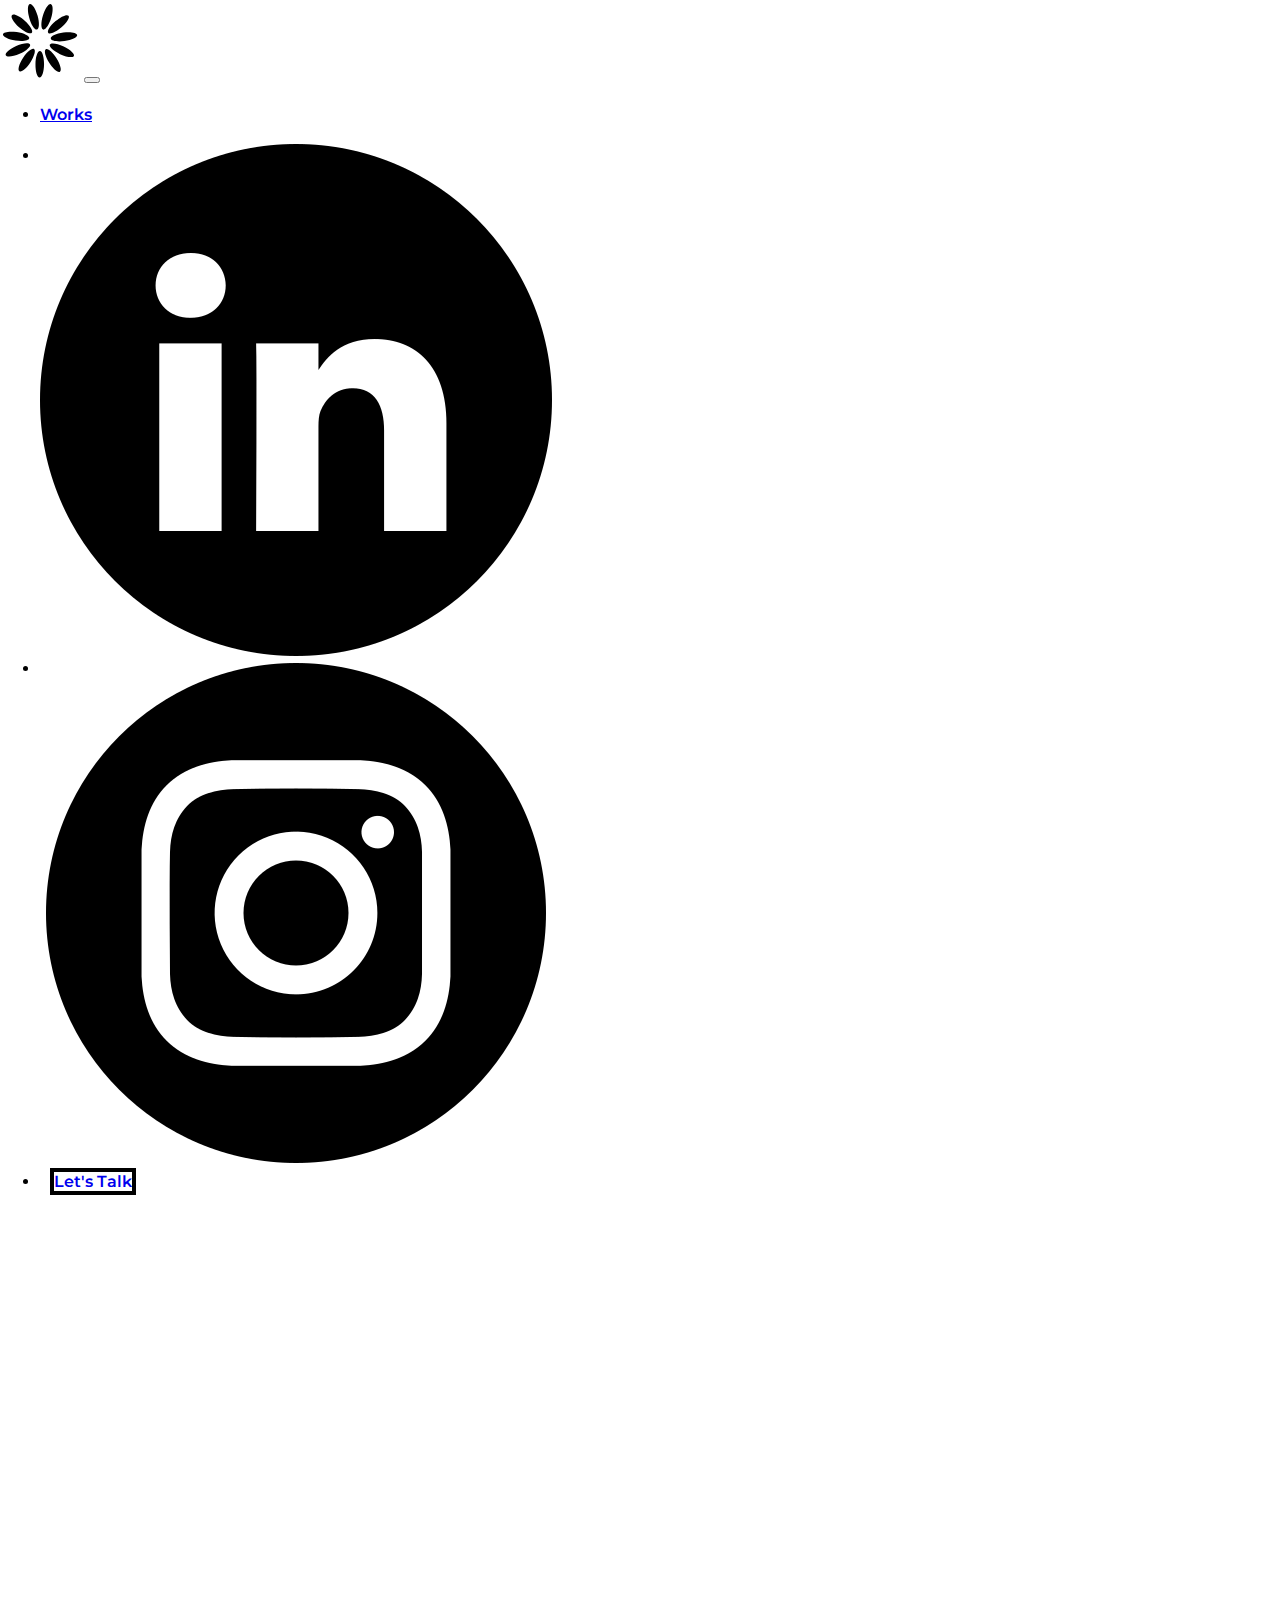
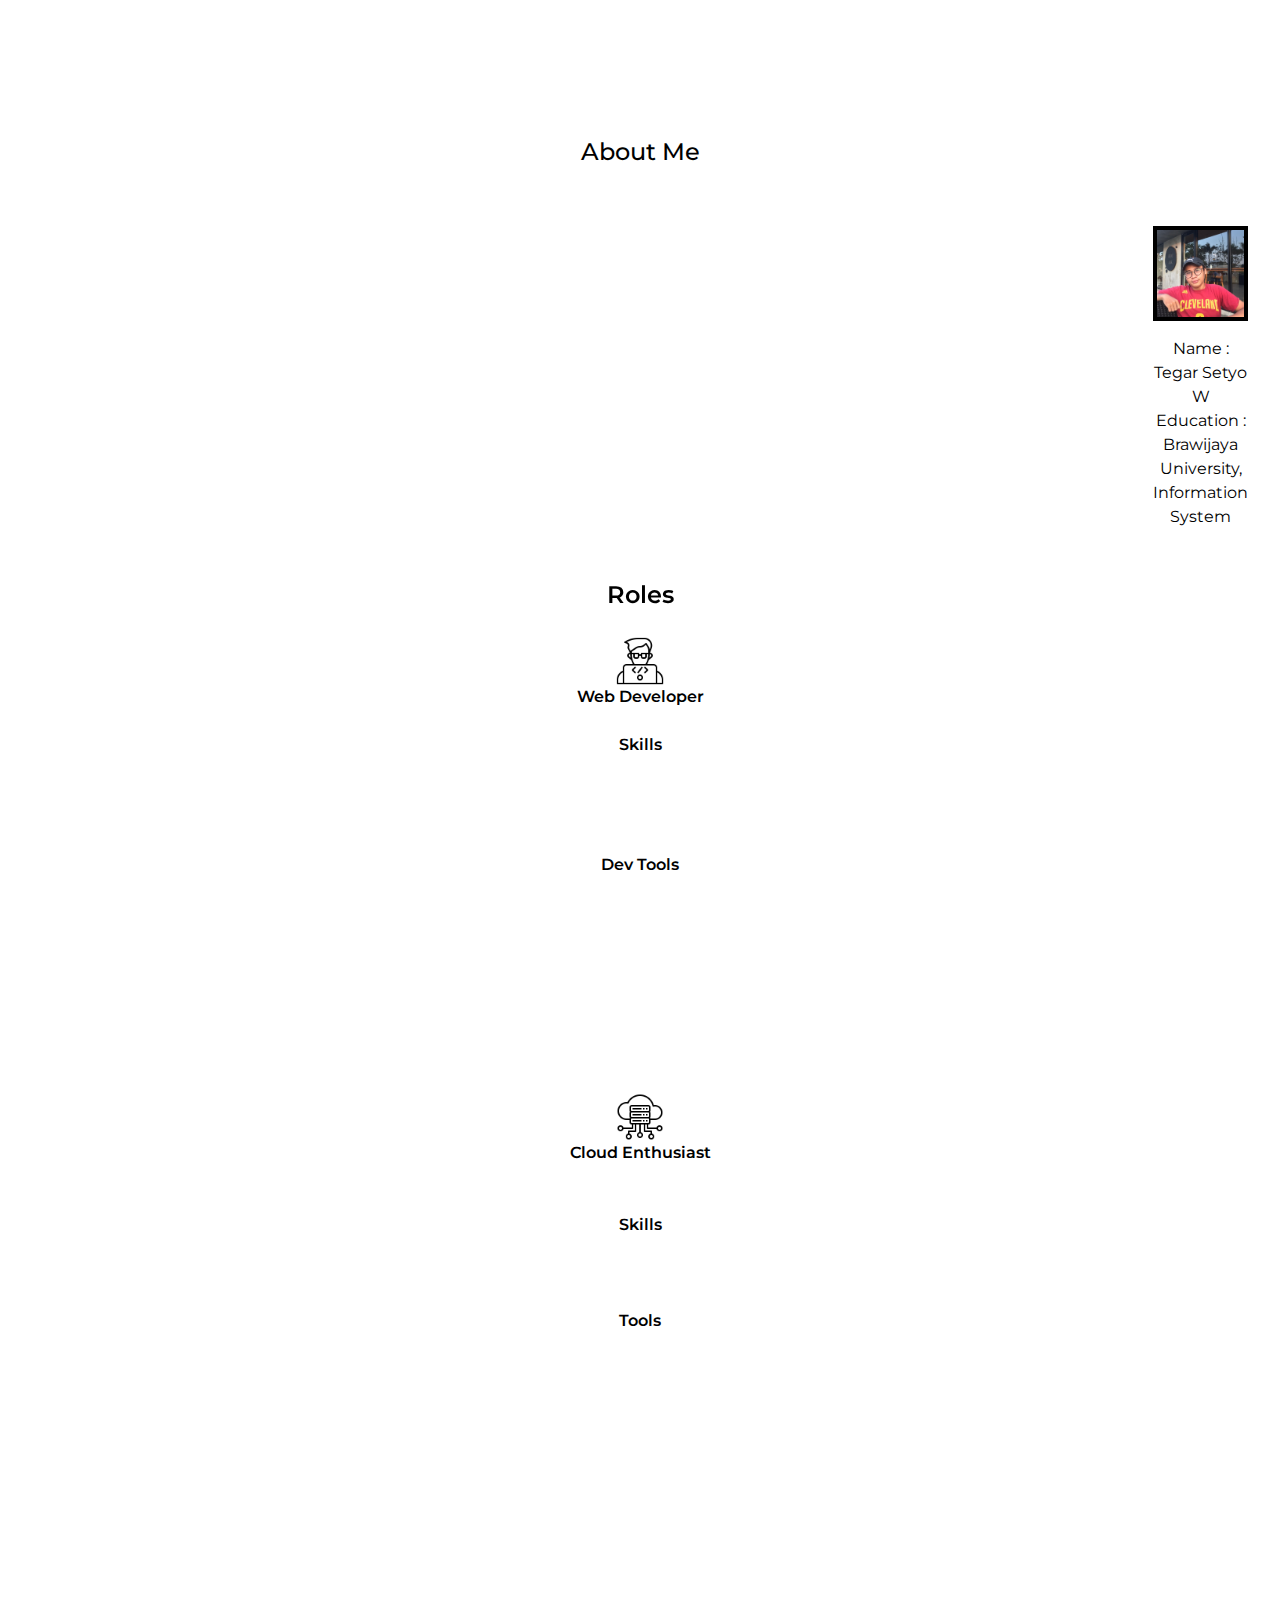
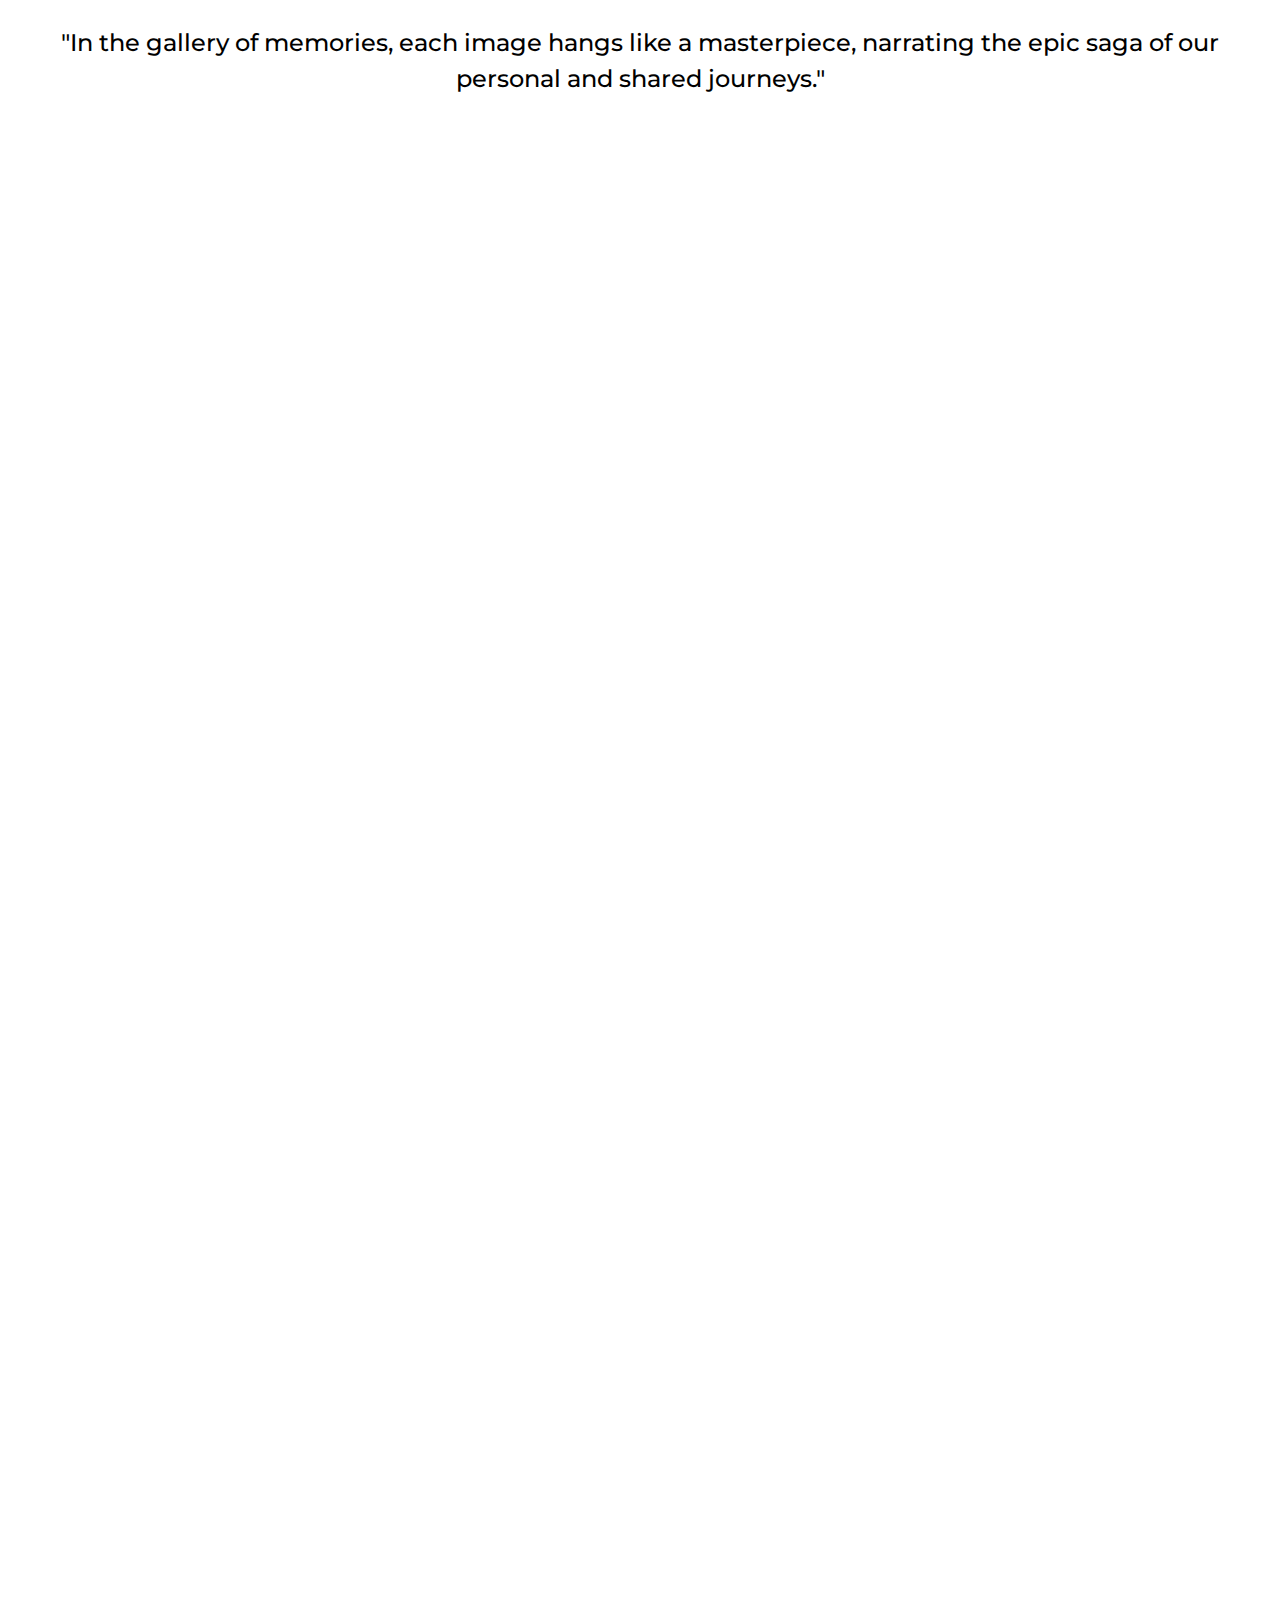
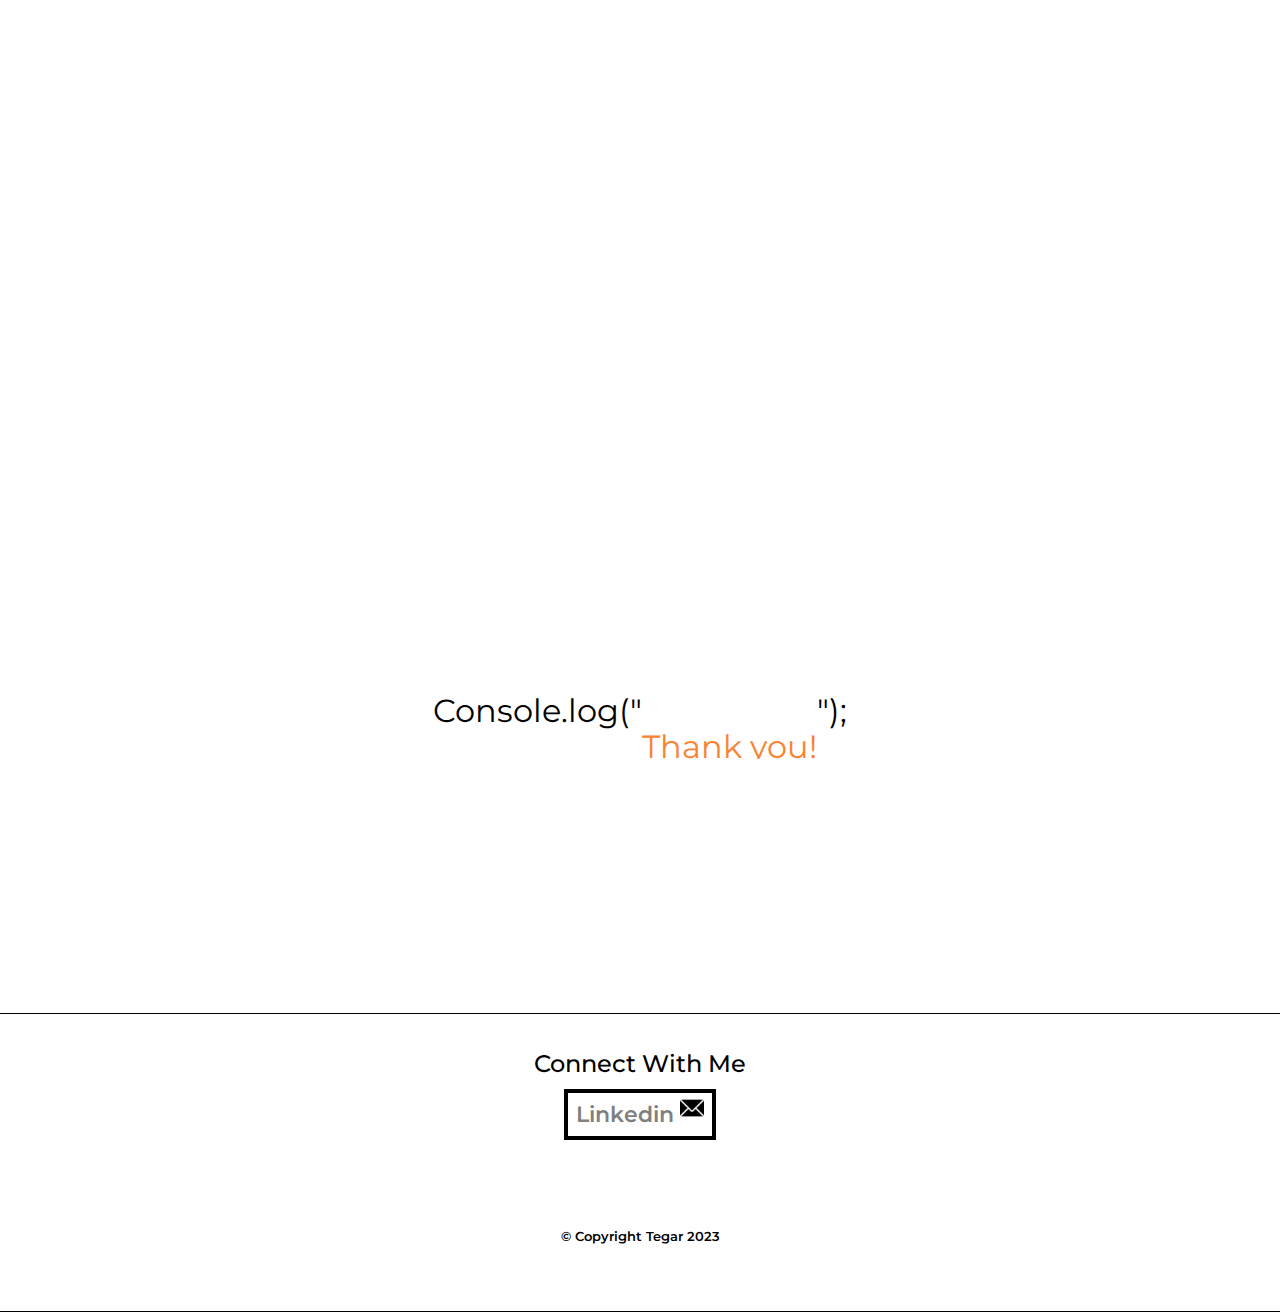
<file: index.html>
<!DOCTYPE html>
<html lang="en">
  <head>
    <meta charset="UTF-8" />
    <meta http-equiv="X-UA-Compatible" content="IE=edge" />
    <meta name="viewport" content="width=device-width, initial-scale=1.0" />
    <title>Tegar Setyo</title>

    <!-- Bootstrap CSS -->
    <link rel="stylesheet" href="https://cdn.jsdelivr.net/npm/bootstrap@5.2.2/dist/css/bootstrap.min.css" integrity="sha384-Zenh87qX5JnK2Jl0vWa8Ck2rdkQ2Bzep5IDxbcnCeuOxjzrPF/et3URy9Bv1WTRi" crossorigin="anonymous" />
    <link rel="stylesheet" href="styles.css" />

    <!-- Google Fonts -->
    <link rel="preconnect" href="https://fonts.googleapis.com" />
    <link rel="preconnect" href="https://fonts.gstatic.com" crossorigin />
    <link href="https://fonts.googleapis.com/css2?family=McLaren&family=Montserrat:ital,wght@0,100;0,300;0,400;0,500;0,600;0,700;1,400;1,500;1,600;1,700&display=swap" rel="stylesheet" />
    <script defer src="app.js"></script>
  </head>
  <body>
    <header>
      <div class="container">
        <!-- Navbar -->
        <nav class="navbar navbar-expand-lg">
          <div class="container-fluid bg-white">
            <a href="index.html"
              ><svg id="logo-64" class="navbar-brand" width="80" height="80" viewBox="0 0 50 50" fill="none" xmlns="http://www.w3.org/2000/svg">
                <path
                  class="custom"
                  d="M27.5308 40.1395C27.5757 35.5502 26.4122 31.8182 24.9322 31.8037C23.4521 31.7893 22.2159 35.4979 22.1711 40.0871C22.1262 44.6764 23.2897 48.4085 24.7697 48.4229C26.2498 48.4374 27.486 44.7288 27.5308 40.1395Z"
                  fill="black"
                ></path>
                <path
                  class="custom"
                  d="M18.947 39.0972C21.4661 35.2608 22.5052 31.4922 21.268 30.6798C20.0307 29.8674 16.9856 32.3188 14.4666 36.1552C11.9475 39.9916 10.9084 43.7601 12.1456 44.5726C13.3829 45.385 16.4279 42.9336 18.947 39.0972Z"
                  fill="black"
                ></path>
                <path
                  class="custom"
                  d="M12.2792 33.593C16.4726 31.7278 19.3843 29.1194 18.7827 27.767C18.1812 26.4146 14.2942 26.8304 10.1008 28.6957C5.90744 30.5609 2.99571 33.1693 3.59726 34.5217C4.1988 35.8741 8.08584 35.4583 12.2792 33.593Z"
                  fill="black"
                ></path>
                <path
                  class="custom"
                  d="M18.2794 23.9745C18.5046 22.5116 15.0099 20.7597 10.4739 20.0615C5.93778 19.3633 2.07804 19.9833 1.85288 21.4462C1.62772 22.9091 5.1224 24.6609 9.65848 25.3591C14.1945 26.0573 18.0543 25.4373 18.2794 23.9745Z"
                  fill="black"
                ></path>
                <path
                  class="custom"
                  d="M19.908 20.4895C20.8882 19.3805 18.895 16.0176 15.4561 12.9783C12.0172 9.93902 8.43482 8.37426 7.45464 9.48332C6.47446 10.5924 8.46766 13.9553 11.9066 16.9946C15.3455 20.0339 18.9279 21.5986 19.908 20.4895Z"
                  fill="black"
                ></path>
                <path
                  class="custom"
                  d="M23.1514 18.4528C24.5756 18.0498 24.7171 14.1431 23.4675 9.72704C22.2179 5.31095 20.0503 2.05771 18.6261 2.46072C17.2019 2.86373 17.0604 6.77037 18.31 11.1865C19.5596 15.6025 21.7272 18.8558 23.1514 18.4528Z"
                  fill="black"
                ></path>
                <path
                  class="custom"
                  d="M31.9584 11.3239C33.2949 6.9333 33.2305 3.02462 31.8145 2.59361C30.3985 2.16259 28.1672 5.37245 26.8307 9.76304C25.4943 14.1536 25.5587 18.0623 26.9747 18.4933C28.3907 18.9243 30.622 15.7145 31.9584 11.3239Z"
                  fill="black"
                ></path>
                <path
                  class="custom"
                  d="M38.2514 17.2565C41.7491 14.285 43.8077 10.9617 42.8493 9.83373C41.891 8.70573 38.2787 10.2002 34.7811 13.1716C31.2834 16.1431 29.2249 19.4664 30.1832 20.5944C31.1415 21.7224 34.7538 20.228 38.2514 17.2565Z"
                  fill="black"
                ></path>
                <path
                  class="custom"
                  d="M40.3322 25.6519C44.8812 25.0433 48.4097 23.3607 48.2134 21.8936C48.0172 20.4266 44.1704 19.7307 39.6214 20.3392C35.0725 20.9478 31.5439 22.6304 31.7402 24.0975C31.9365 25.5645 35.7832 26.2605 40.3322 25.6519Z"
                  fill="black"
                ></path>
                <path
                  class="custom"
                  d="M46.2004 34.941C46.8285 33.6008 43.9688 30.9355 39.813 28.9879C35.6573 27.0403 31.7792 26.548 31.1511 27.8882C30.523 29.2285 33.3827 31.8938 37.5385 33.8414C41.6942 35.7889 45.5723 36.2813 46.2004 34.941Z"
                  fill="black"
                ></path>
                <path
                  class="custom"
                  d="M37.4589 44.8299C38.7119 44.0421 37.7473 40.2537 35.3044 36.3684C32.8615 32.4831 29.8653 29.9722 28.6123 30.76C27.3593 31.5478 28.3239 35.3362 30.7668 39.2215C33.2097 43.1068 36.2059 45.6178 37.4589 44.8299Z"
                  fill="black"
                ></path></svg
            ></a>

            <button class="navbar-toggler" type="button" data-bs-toggle="collapse" data-bs-target="#navbarNav" aria-controls="navbarNav" aria-expanded="false" aria-label="Toggle navigation">
              <span class="navbar-toggler-icon"></span>
            </button>
            <div class="collapse navbar-collapse" id="navbarNav">
              <ul class="navbar-nav fs-600">
                <li class="nav-item">
                  <a class="nav-link" aria-current="page" href="./works.html">Works</a>
                </li>
                

              </ul>
            </div>
            <div class="collapse navbar-collapse justify-content-end" id="navbarNav2">
              <ul class="navbar-nav">
                <li class="nav-item">
                  <a class="nav-link icon" href="https://www.linkedin.com/in/tegar-setyo-wicaksono/"><img src="../images/linkedin.png" alt="linkedIn-logo" /></a>
                </li>
                <li class="nav-item">
                  <a class="nav-link icon" href="https://www.instagram.com/tegar_sty/"><img src="../images/instagram.png" alt="instagram-logo" /></a>
                </li>
                <li>
                  <a class="nav-link button" href="https://www.linkedin.com/in/tegarsetyowicaksono/">Let's Talk</a>
                </li>
              </ul>
            </div>
          </div>
        </nav>
      </div>

      <!-- End Navbar -->

      <!-- Big Heading -->
      <div class="heading-wrap hidden">
        <img src="../images/love.png" alt="love-icon" class="love-icon" />
        <h1 class="heading fs-600 ff-sans">Hello I Am <span class="text-blue">Tegar</span></h1>
        <h1 class="heading fs-600 ff-sans">I'm a Web Developer</h1>
      </div>
      <!-- End Heading -->
    </header>

    <!-- About Me -->
    <div id="about-section" class="container">
      <h2 class="text-center fs-500 ff-sans main-title">About Me</h2>
      <main class="content">
        <div class="about-left col-sm-8 ff-sans grid hidden">
          <article class="align-middle">
            <h2 class="about-heading fs-500 mt-4">Excited of Digital World</h2>
            <p class="fs-400 bio mt-5">
              As a web developer deeply immersed in the world of technology, I'm fueled by a love for the internet, a passion for cybersecurity, and an unwavering dedication to solving real business challenges. My journey involves crafting
              digital experiences that not only captivate users with sleek designs but also prioritize the security and integrity of the online landscape. The intersection of technology and business is where I thrive, utilizing code as a
              powerful tool to build robust solutions that not only meet but exceed expectations. In a rapidly evolving digital era, I'm committed to pushing the boundaries of what's possible, ensuring that every project contributes to the
              seamless and secure integration of technology into the business realm. Let's continue to build not just cool shits, but digital solutions that redefine excellence in the technological landscape.
            </p>
          </article>
          <a class="button resume mb-5" href="#">My Resume</a>
        </div>

        <aside class="aside">
          <div class="about-right grid">
            <img src="../images/profile.jpg" alt="profile-pic" class="profile-pic" />
          </div>
          <div class="profile-description">
            <p>Name : Tegar Setyo W</p>
            <p>Education : Brawijaya University, Information System</p>
          </div>
        </aside>
      </main>
    </div>
    <!-- End About Me -->

    <!-- Tech Stack -->
    <div class="container mt-5 ">
      <div class="card">
        <h2 class="card-title text-center mt-5 fs-600 show">Roles</h2>
        <div class="row mt-5">
          <div class="col job-desc ">
            <img src="./images/coding.png" alt="">
            <p class="fs-600 mb-2">Web Developer</p>
            <p class="mb-5 hidden">I craft digital magic as a web developer, turning code into captivating online experiences</p>
            <p class="fs-600 mb-2">Skills</p>
            <div class="grid hidden">
              <p>Java</p>
              <p>NodeJS</p>
              <p>Mongoose</p>
              <p>JavaScript</p>
              <p></p>
            </div>
            <p class="fs-600 mt-5 mb-2">Dev Tools</p>
            <div class="grid hidden">
              <p>Figma</p>
              <p>ReactJS</p>
              <p>Javascript</p>
              <p>Github</p>
              <p>MongoDBCompass</p>
              <p>Tailwind</p>
              <p>Bootstrap</p>
            </div>
          </div>
          <div class="col job-desc"><img src="./images/server.png" alt="">
            <p class="fs-600 mb-2">Cloud Enthusiast</p>
            <p class="mb-4 hidden">As an internet/cloud engineer, I sculpt the digital skyways, ensuring a symphony of seamless connections in the cloud—a maestro of innovation and reliability.</p>
            <p class="fs-600 mb-4">Skills</p>
            <div class="grid hidden">
              <p>Network Engineering</p>
              <p>Cloud Computing</p>
              <p>Basic AWS Services</p>
            </div>
            <p class="fs-600 mt-5 mb-2">Tools</p>
            <div class="grid hidden">
              <p>Ubuntu</p>
              <p>Docker</p>
              <p>Amazon EC2</p>
              <p>Amazon S3</p>
              <p>Amazon VP3</p>
            </div>
        </div>
      </div>
    </div>
    <!-- End Tech Stack -->

  
    <!-- Gallery -->
    <div class="container container-gallery">
      <h2 class="text-center fs-500 ff-sans main-title">"In the gallery of memories, each image hangs like a masterpiece, narrating the epic saga of our personal and shared journeys."

      </h2>
      <div class="row gallery">
        <div class="col hidden">
          <img src="/images/PIT.jpeg" alt="" class="gallery-img" />
        </div>
        <div class="col hidden">
          <img src="/images/Fasil.jpeg" alt="" class="gallery-img" />
        </div>
      </div>
      <div class="row gallery ">
        <div class="col hidden">
          <img src="/images/IEEE.jpeg" alt="" class="gallery-img" />
        </div>
        <div class="col hidden">
          <img src="/images/APIE_Banner.jpeg" alt="" class="gallery-img" />
        </div>
      </div>
    </div>
    <!-- End Gallery -->

    <!-- Animation -->
    <div class="animation-container container">
      <h1>
        <span style="color: black">Console</span>.</span><span style="color: black">log</span>("
      </h1>
      <div class="string">
        <h1 class="greeting en">Thank you!</h1>
        <h1 class="greeting es">¡Gracias!</h1>
        <h1 class="greeting de">Merci!</h1>
        <h1 class="greeting it">Danke!</h1>
      </div>
      <h1 class="closure">");</h1>
    </div>
    <!-- End Animation -->


    <!-- Contact -->
    <div id="contact-section" class="container contact top-2">
      <h2 class="text-center fs-500 ff-sans">Connect With Me</h2>
      <div class="text-center fs-400 ff-sans biodata top-1">
        <a class="button mail-button fs-500 top-2" href="https://www.linkedin.com/in/tegarsetyowicaksono/">Linkedin <img class="mail-icon" src="/images/email.png" alt="" /></a>
      </div>
      <footer class="footer ff-sans">
        <h5 class="text-center fs-600">© Copyright Tegar 2023</h5>
      </footer>
    </div>
    <!-- End Contact -->

    <!-- Footer -->
    
    <script src="https://cdn.jsdelivr.net/npm/bootstrap@5.0.2/dist/js/bootstrap.bundle.min.js" integrity="sha384-MrcW6ZMFYlzcLA8Nl+NtUVF0sA7MsXsP1UyJoMp4YLEuNSfAP+JcXn/tWtIaxVXM" crossorigin="anonymous"></script>
  </body>
</html>
</file>
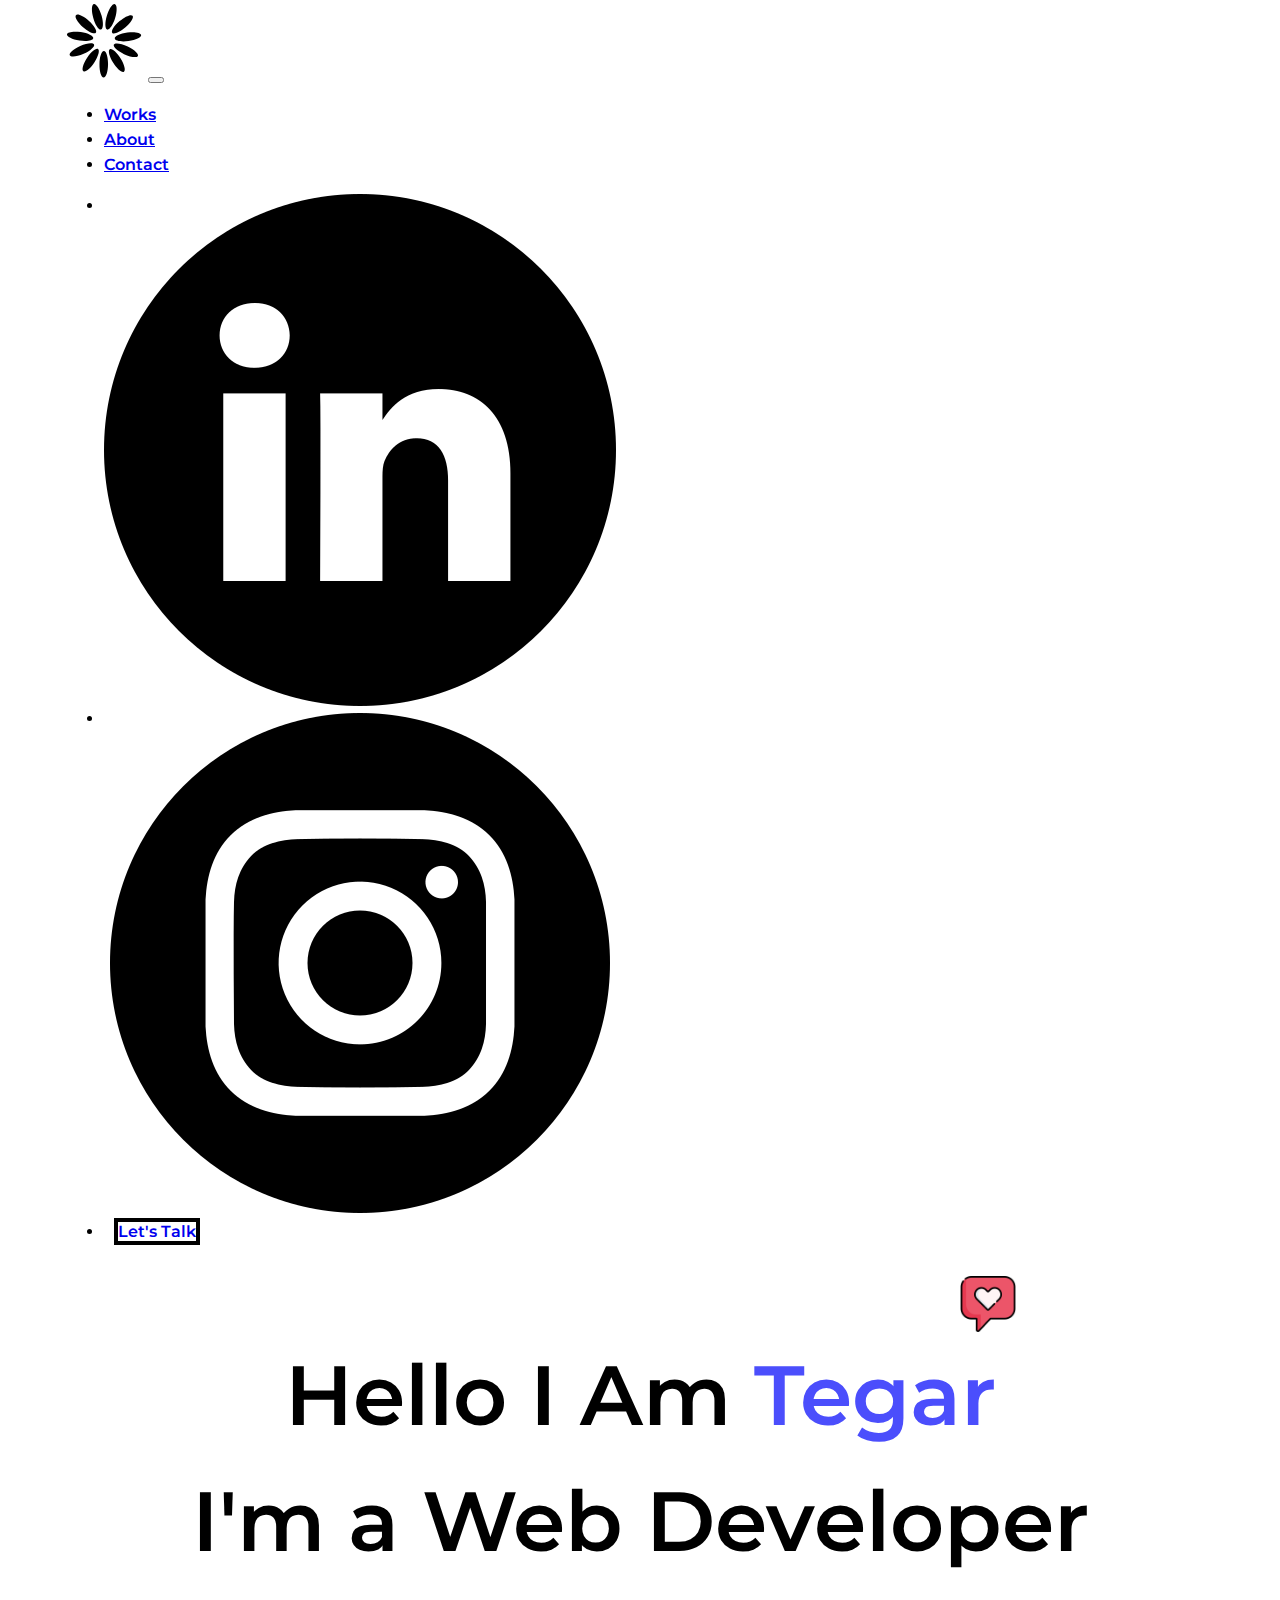
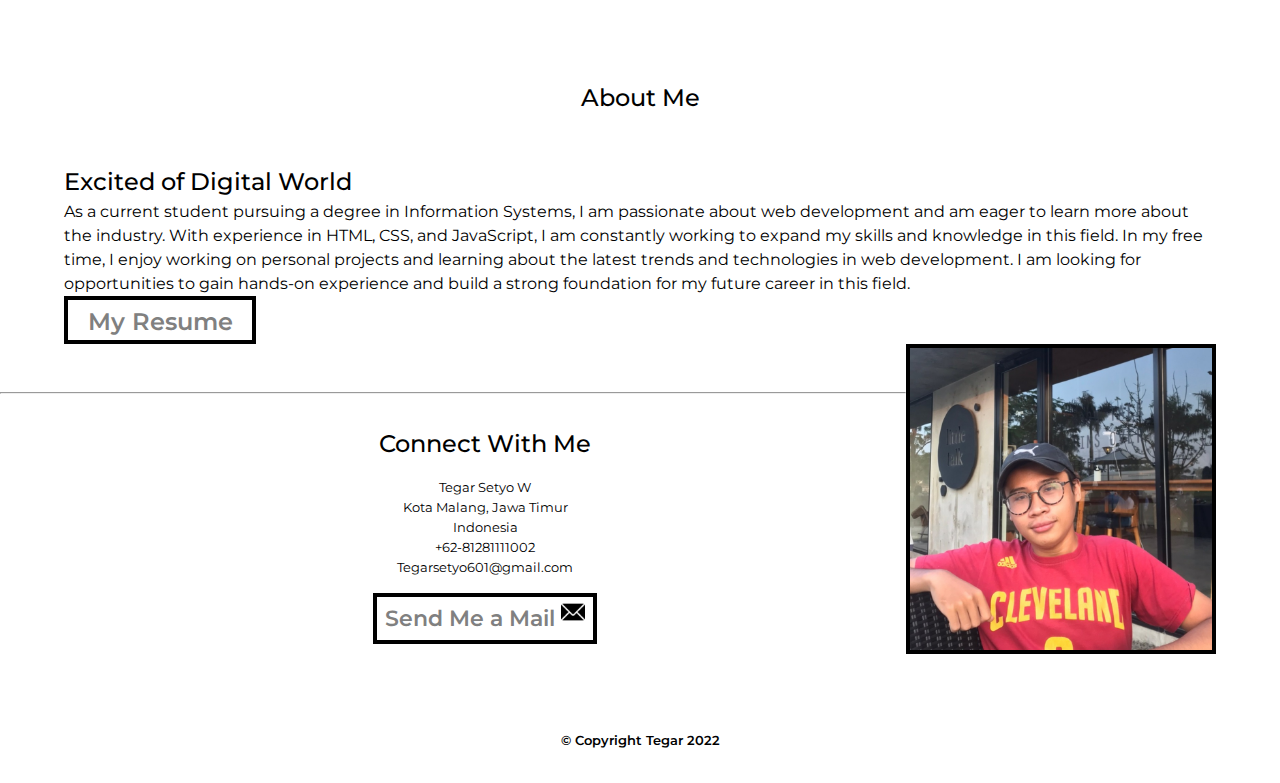
<file: public/index.html>
<!DOCTYPE html>
<html lang="en">
  <head>
    <meta charset="UTF-8" />
    <meta http-equiv="X-UA-Compatible" content="IE=edge" />
    <meta name="viewport" content="width=device-width, initial-scale=1.0" />
    <title>Tegar Setyo</title>

    <!-- Bootstrap CSS -->
    <link rel="stylesheet" href="https://cdn.jsdelivr.net/npm/bootstrap@5.2.2/dist/css/bootstrap.min.css" integrity="sha384-Zenh87qX5JnK2Jl0vWa8Ck2rdkQ2Bzep5IDxbcnCeuOxjzrPF/et3URy9Bv1WTRi" crossorigin="anonymous" />
    <link rel="stylesheet" href="styles.css" />

    <!-- Google Fonts -->
    <link rel="preconnect" href="https://fonts.googleapis.com" />
    <link rel="preconnect" href="https://fonts.gstatic.com" crossorigin />
    <link href="https://fonts.googleapis.com/css2?family=McLaren&family=Montserrat:ital,wght@0,100;0,300;0,400;0,500;0,600;0,700;1,400;1,500;1,600;1,700&display=swap" rel="stylesheet" />
  </head>
  <body>
    <div class="container">
      <!-- Navbar -->
      <nav class="navbar navbar-expand-lg">
        <div class="container-fluid bg-white">
          <a href="index.html"
            ><svg id="logo-64" class="navbar-brand" width="80" height="80" viewBox="0 0 50 50" fill="none" xmlns="http://www.w3.org/2000/svg">
              <path
                class="ccustom"
                d="M27.5308 40.1395C27.5757 35.5502 26.4122 31.8182 24.9322 31.8037C23.4521 31.7893 22.2159 35.4979 22.1711 40.0871C22.1262 44.6764 23.2897 48.4085 24.7697 48.4229C26.2498 48.4374 27.486 44.7288 27.5308 40.1395Z"
                fill="black"
              ></path>
              <path
                class="ccustom"
                d="M18.947 39.0972C21.4661 35.2608 22.5052 31.4922 21.268 30.6798C20.0307 29.8674 16.9856 32.3188 14.4666 36.1552C11.9475 39.9916 10.9084 43.7601 12.1456 44.5726C13.3829 45.385 16.4279 42.9336 18.947 39.0972Z"
                fill="black"
              ></path>
              <path
                class="ccustom"
                d="M12.2792 33.593C16.4726 31.7278 19.3843 29.1194 18.7827 27.767C18.1812 26.4146 14.2942 26.8304 10.1008 28.6957C5.90744 30.5609 2.99571 33.1693 3.59726 34.5217C4.1988 35.8741 8.08584 35.4583 12.2792 33.593Z"
                fill="black"
              ></path>
              <path
                class="ccustom"
                d="M18.2794 23.9745C18.5046 22.5116 15.0099 20.7597 10.4739 20.0615C5.93778 19.3633 2.07804 19.9833 1.85288 21.4462C1.62772 22.9091 5.1224 24.6609 9.65848 25.3591C14.1945 26.0573 18.0543 25.4373 18.2794 23.9745Z"
                fill="black"
              ></path>
              <path
                class="ccustom"
                d="M19.908 20.4895C20.8882 19.3805 18.895 16.0176 15.4561 12.9783C12.0172 9.93902 8.43482 8.37426 7.45464 9.48332C6.47446 10.5924 8.46766 13.9553 11.9066 16.9946C15.3455 20.0339 18.9279 21.5986 19.908 20.4895Z"
                fill="black"
              ></path>
              <path
                class="ccustom"
                d="M23.1514 18.4528C24.5756 18.0498 24.7171 14.1431 23.4675 9.72704C22.2179 5.31095 20.0503 2.05771 18.6261 2.46072C17.2019 2.86373 17.0604 6.77037 18.31 11.1865C19.5596 15.6025 21.7272 18.8558 23.1514 18.4528Z"
                fill="black"
              ></path>
              <path
                class="ccustom"
                d="M31.9584 11.3239C33.2949 6.9333 33.2305 3.02462 31.8145 2.59361C30.3985 2.16259 28.1672 5.37245 26.8307 9.76304C25.4943 14.1536 25.5587 18.0623 26.9747 18.4933C28.3907 18.9243 30.622 15.7145 31.9584 11.3239Z"
                fill="black"
              ></path>
              <path
                class="ccustom"
                d="M38.2514 17.2565C41.7491 14.285 43.8077 10.9617 42.8493 9.83373C41.891 8.70573 38.2787 10.2002 34.7811 13.1716C31.2834 16.1431 29.2249 19.4664 30.1832 20.5944C31.1415 21.7224 34.7538 20.228 38.2514 17.2565Z"
                fill="black"
              ></path>
              <path
                class="ccustom"
                d="M40.3322 25.6519C44.8812 25.0433 48.4097 23.3607 48.2134 21.8936C48.0172 20.4266 44.1704 19.7307 39.6214 20.3392C35.0725 20.9478 31.5439 22.6304 31.7402 24.0975C31.9365 25.5645 35.7832 26.2605 40.3322 25.6519Z"
                fill="black"
              ></path>
              <path
                class="ccustom"
                d="M46.2004 34.941C46.8285 33.6008 43.9688 30.9355 39.813 28.9879C35.6573 27.0403 31.7792 26.548 31.1511 27.8882C30.523 29.2285 33.3827 31.8938 37.5385 33.8414C41.6942 35.7889 45.5723 36.2813 46.2004 34.941Z"
                fill="black"
              ></path>
              <path
                class="ccustom"
                d="M37.4589 44.8299C38.7119 44.0421 37.7473 40.2537 35.3044 36.3684C32.8615 32.4831 29.8653 29.9722 28.6123 30.76C27.3593 31.5478 28.3239 35.3362 30.7668 39.2215C33.2097 43.1068 36.2059 45.6178 37.4589 44.8299Z"
                fill="black"
              ></path></svg
          ></a>

          <button class="navbar-toggler" type="button" data-bs-toggle="collapse" data-bs-target="#navbarNav" aria-controls="navbarNav" aria-expanded="false" aria-label="Toggle navigation">
            <span class="navbar-toggler-icon"></span>
          </button>
          <div class="collapse navbar-collapse" id="navbarNav">
            <ul class="navbar-nav fs-600">
              <li class="nav-item">
                <a class="nav-link" aria-current="page" href="./works.html">Works</a>
              </li>
              <li class="nav-item">
                <a class="nav-link" href="#about-section">About</a>
              </li>
              <li class="nav-item">
                <a class="nav-link" href="#contact-section">Contact</a>
              </li>
            </ul>
          </div>
          <div class="collapse navbar-collapse justify-content-end" id="navbarNav2">
            <ul class="navbar-nav">
              <li class="nav-item">
                <a class="nav-link icon" href="https://www.linkedin.com/in/tegar-setyo-wicaksono/"><img src="../images/linkedin.png" alt="linkedIn-logo" /></a>
              </li>
              <li class="nav-item">
                <a class="nav-link icon" href="https://www.instagram.com/tegar_sty/"><img src="../images/instagram.png" alt="instagram-logo" /></a>
              </li>
              <li>
                <a class="nav-link button" href="https://www.linkedin.com/in/tegar-setyo-wicaksono/">Let's Talk</a>
              </li>
            </ul>
          </div>
        </div>
      </nav>
    </div>

    <!-- End Navbar -->

    <!-- Big Heading -->
    <div class="heading-wrap">
      <img src="../images/love.png" alt="love-icon" class="love-icon" />
      <h1 class="heading fs-600 ff-sans">Hello I Am <span class="text-blue">Tegar</span></h1>
      <h1 class="heading fs-600 ff-sans">I'm a Web Developer</h1>
    </div>
    <!-- End Heading -->

    <!-- About Me -->
    <div id="about-section" class="container">
      <h2 class="text-center fs-500 ff-sans">About Me</h2>
      <div class="about-wrap row">
        <div class="about-left col-sm-8 ff-sans grid">
          <h2 class="about-heading fs-500">Excited of Digital World</h2>
          <p class="fs-400 bio">
            As a current student pursuing a degree in Information Systems, I am passionate about web development and am eager to learn more about the industry. With experience in HTML, CSS, and JavaScript, I am constantly working to expand
            my skills and knowledge in this field. In my free time, I enjoy working on personal projects and learning about the latest trends and technologies in web development. I am looking for opportunities to gain hands-on experience
            and build a strong foundation for my future career in this field.
          </p>
          <a class="button resume" href="#">My Resume</a>
        </div>

        <div class="about-right flow col-sm-4">
          <img src="../images/profile.jpg" alt="profile-pic" class="profile-pic" />
        </div>
      </div>
    </div>
    <!-- End About Me -->
    <hr />

    <!-- Contact -->
    <div id="contact-section" class="container contact top-2">
      <h2 class="text-center fs-500 ff-sans">Connect With Me</h2>
      <div class="text-center fs-400 ff-sans biodata top-1">
        <h5>Tegar Setyo W</h5>
        <h5>Kota Malang, Jawa Timur</h5>
        <h5>Indonesia</h5>
        <h5>+62-81281111002</h5>
        <h5>Tegarsetyo601@gmail.com</h5>
        <br />
        <a class="button mail-button fs-500 top-2" href="">Send Me a Mail <img class="mail-icon" src="/images/email.png" alt="" /></a>
      </div>
    </div>
    <!-- End Contact -->

    <!-- Footer -->
    <footer class="footer container">
      <h5 class="text-center fs-600">© Copyright Tegar 2022</h5>
    </footer>
    <script src="https://cdn.jsdelivr.net/npm/bootstrap@5.0.2/dist/js/bootstrap.bundle.min.js" integrity="sha384-MrcW6ZMFYlzcLA8Nl+NtUVF0sA7MsXsP1UyJoMp4YLEuNSfAP+JcXn/tWtIaxVXM" crossorigin="anonymous"></script>
  </body>
</html>
</file>
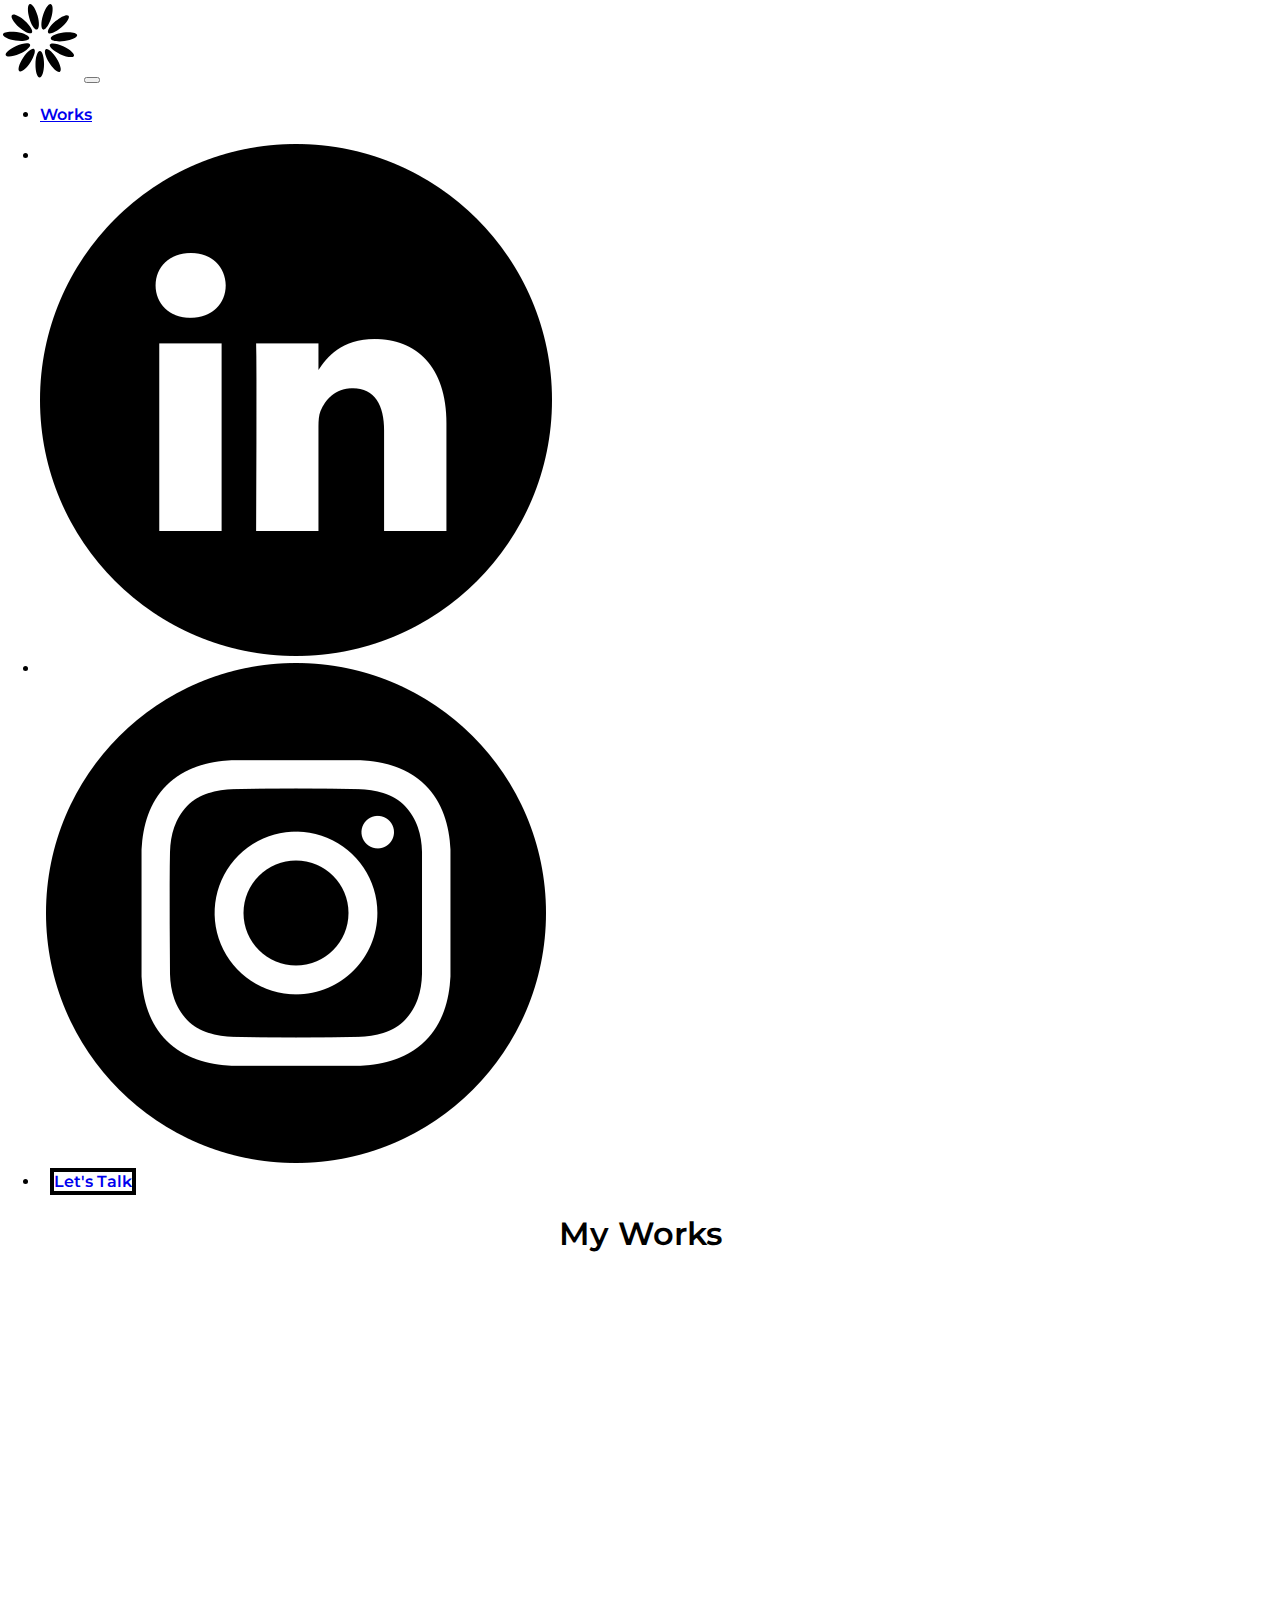
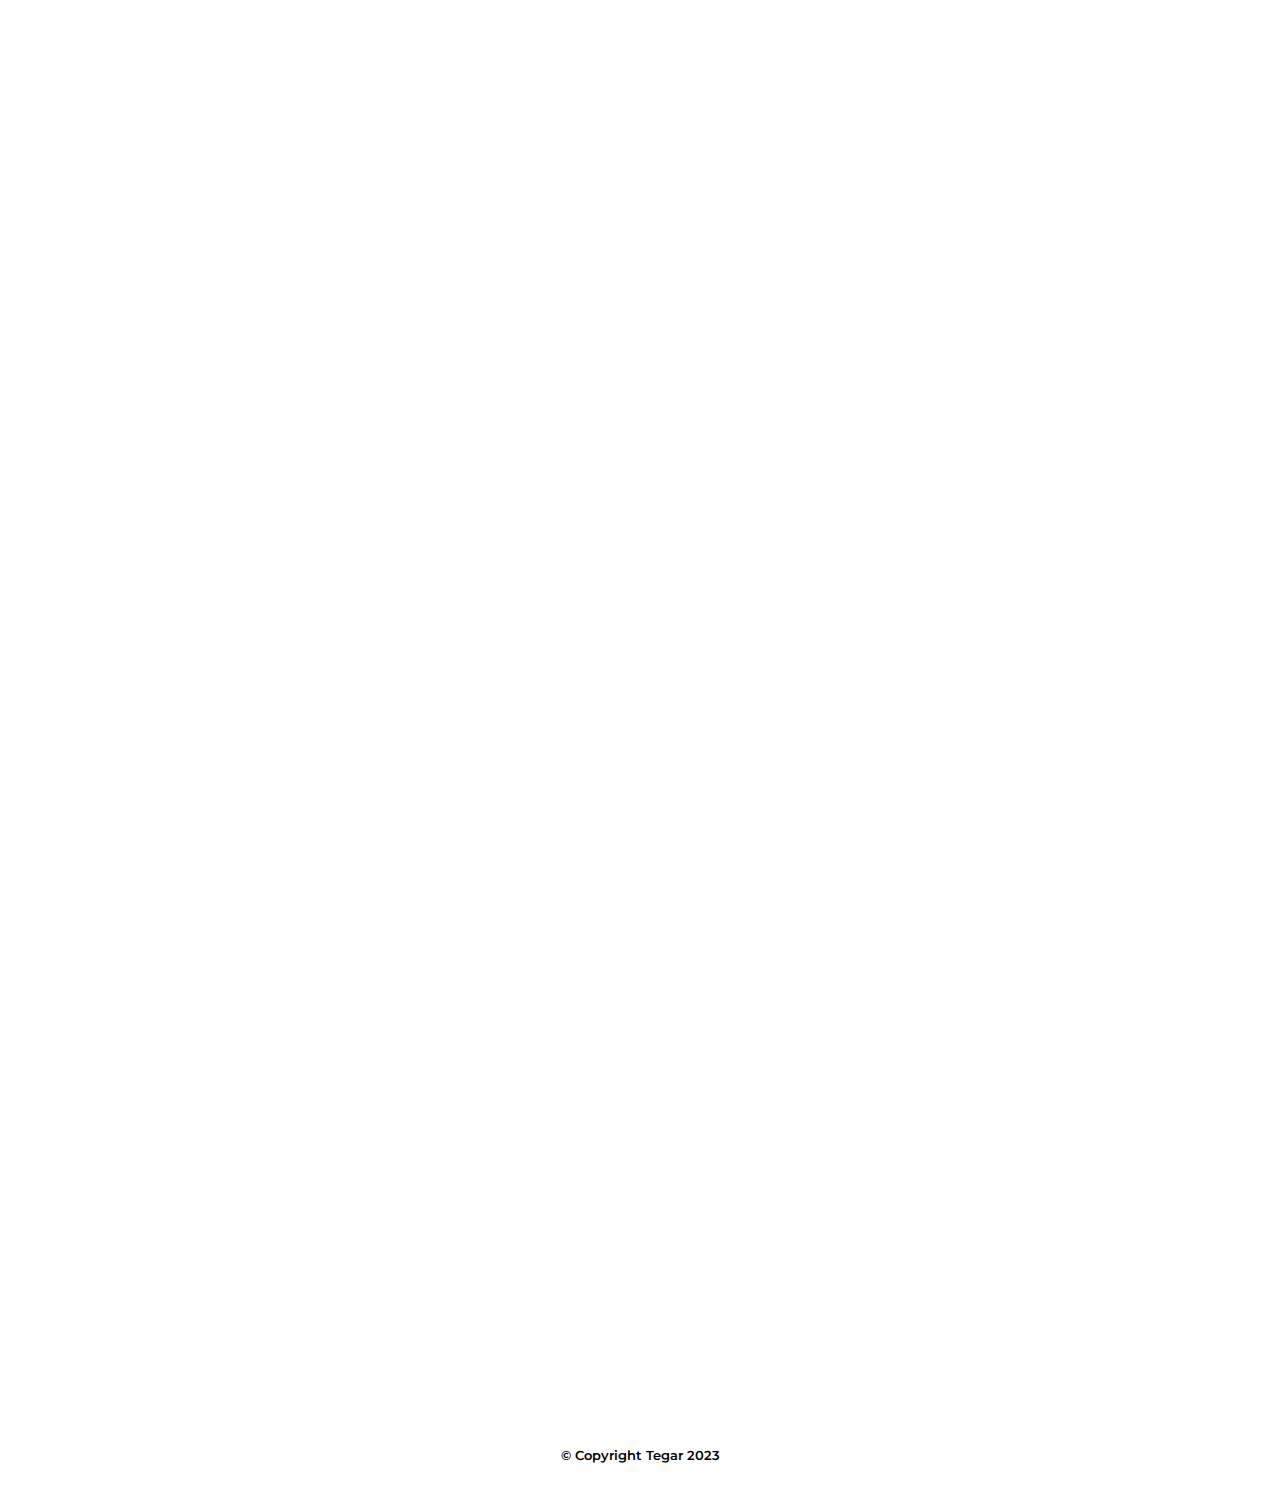
<file: works.html>
<!DOCTYPE html>
<html lang="en">
  <head>
    <meta charset="UTF-8" />
    <meta http-equiv="X-UA-Compatible" content="IE=edge" />
    <meta name="viewport" content="width=device-width, initial-scale=1.0" />
    <title>Tegar Setyo</title>

    <!-- Bootstrap CSS -->
    <link rel="stylesheet" href="https://cdn.jsdelivr.net/npm/bootstrap@5.2.2/dist/css/bootstrap.min.css" integrity="sha384-Zenh87qX5JnK2Jl0vWa8Ck2rdkQ2Bzep5IDxbcnCeuOxjzrPF/et3URy9Bv1WTRi" crossorigin="anonymous" />
    <link rel="stylesheet" href="styles.css" />

    <!-- Google Fonts -->
    <link rel="preconnect" href="https://fonts.googleapis.com" />
    <link rel="preconnect" href="https://fonts.gstatic.com" crossorigin />
    <link href="https://fonts.googleapis.com/css2?family=McLaren&family=Montserrat:ital,wght@0,100;0,300;0,400;0,500;0,600;0,700;1,400;1,500;1,600;1,700&display=swap" rel="stylesheet" />
    <link rel="stylesheet" href="styles.css" />
    <script defer src="app.js"></script>
  </head>
  <body>
    <div class="container">
      <!-- Navbar -->
      <nav class="navbar navbar-expand-lg">
        <div class="container-fluid bg-white">
          <a href="./index.html"
            ><svg id="logo-64" class="navbar-brand" width="80" height="80" viewBox="0 0 50 50" fill="none" xmlns="http://www.w3.org/2000/svg">
              <path
                class="ccustom"
                d="M27.5308 40.1395C27.5757 35.5502 26.4122 31.8182 24.9322 31.8037C23.4521 31.7893 22.2159 35.4979 22.1711 40.0871C22.1262 44.6764 23.2897 48.4085 24.7697 48.4229C26.2498 48.4374 27.486 44.7288 27.5308 40.1395Z"
                fill="black"
              ></path>
              <path
                class="ccustom"
                d="M18.947 39.0972C21.4661 35.2608 22.5052 31.4922 21.268 30.6798C20.0307 29.8674 16.9856 32.3188 14.4666 36.1552C11.9475 39.9916 10.9084 43.7601 12.1456 44.5726C13.3829 45.385 16.4279 42.9336 18.947 39.0972Z"
                fill="black"
              ></path>
              <path
                class="ccustom"
                d="M12.2792 33.593C16.4726 31.7278 19.3843 29.1194 18.7827 27.767C18.1812 26.4146 14.2942 26.8304 10.1008 28.6957C5.90744 30.5609 2.99571 33.1693 3.59726 34.5217C4.1988 35.8741 8.08584 35.4583 12.2792 33.593Z"
                fill="black"
              ></path>
              <path
                class="ccustom"
                d="M18.2794 23.9745C18.5046 22.5116 15.0099 20.7597 10.4739 20.0615C5.93778 19.3633 2.07804 19.9833 1.85288 21.4462C1.62772 22.9091 5.1224 24.6609 9.65848 25.3591C14.1945 26.0573 18.0543 25.4373 18.2794 23.9745Z"
                fill="black"
              ></path>
              <path
                class="ccustom"
                d="M19.908 20.4895C20.8882 19.3805 18.895 16.0176 15.4561 12.9783C12.0172 9.93902 8.43482 8.37426 7.45464 9.48332C6.47446 10.5924 8.46766 13.9553 11.9066 16.9946C15.3455 20.0339 18.9279 21.5986 19.908 20.4895Z"
                fill="black"
              ></path>
              <path
                class="ccustom"
                d="M23.1514 18.4528C24.5756 18.0498 24.7171 14.1431 23.4675 9.72704C22.2179 5.31095 20.0503 2.05771 18.6261 2.46072C17.2019 2.86373 17.0604 6.77037 18.31 11.1865C19.5596 15.6025 21.7272 18.8558 23.1514 18.4528Z"
                fill="black"
              ></path>
              <path
                class="ccustom"
                d="M31.9584 11.3239C33.2949 6.9333 33.2305 3.02462 31.8145 2.59361C30.3985 2.16259 28.1672 5.37245 26.8307 9.76304C25.4943 14.1536 25.5587 18.0623 26.9747 18.4933C28.3907 18.9243 30.622 15.7145 31.9584 11.3239Z"
                fill="black"
              ></path>
              <path
                class="ccustom"
                d="M38.2514 17.2565C41.7491 14.285 43.8077 10.9617 42.8493 9.83373C41.891 8.70573 38.2787 10.2002 34.7811 13.1716C31.2834 16.1431 29.2249 19.4664 30.1832 20.5944C31.1415 21.7224 34.7538 20.228 38.2514 17.2565Z"
                fill="black"
              ></path>
              <path
                class="ccustom"
                d="M40.3322 25.6519C44.8812 25.0433 48.4097 23.3607 48.2134 21.8936C48.0172 20.4266 44.1704 19.7307 39.6214 20.3392C35.0725 20.9478 31.5439 22.6304 31.7402 24.0975C31.9365 25.5645 35.7832 26.2605 40.3322 25.6519Z"
                fill="black"
              ></path>
              <path
                class="ccustom"
                d="M46.2004 34.941C46.8285 33.6008 43.9688 30.9355 39.813 28.9879C35.6573 27.0403 31.7792 26.548 31.1511 27.8882C30.523 29.2285 33.3827 31.8938 37.5385 33.8414C41.6942 35.7889 45.5723 36.2813 46.2004 34.941Z"
                fill="black"
              ></path>
              <path
                class="ccustom"
                d="M37.4589 44.8299C38.7119 44.0421 37.7473 40.2537 35.3044 36.3684C32.8615 32.4831 29.8653 29.9722 28.6123 30.76C27.3593 31.5478 28.3239 35.3362 30.7668 39.2215C33.2097 43.1068 36.2059 45.6178 37.4589 44.8299Z"
                fill="black"
              ></path></svg
          ></a>

          <button class="navbar-toggler" type="button" data-bs-toggle="collapse" data-bs-target="#navbarNav" aria-controls="navbarNav" aria-expanded="false" aria-label="Toggle navigation">
            <span class="navbar-toggler-icon"></span>
          </button>
          <div class="collapse navbar-collapse" id="navbarNav">
            <ul class="navbar-nav fs-600">
              <li class="nav-item">
                <a class="nav-link" aria-current="page" href="./works.html">Works</a>
              </li>
            </ul>
          </div>
          <div class="collapse navbar-collapse justify-content-end" id="navbarNav2">
            <ul class="navbar-nav">
              <li class="nav-item">
                <a class="nav-link icon" href="https://www.linkedin.com/in/tegar-setyo-wicaksono/"><img src="../images/linkedin.png" alt="linkedIn-logo" /></a>
              </li>
              <li class="nav-item">
                <a class="nav-link icon" href="https://www.instagram.com/tegar_sty/"><img src="../images/instagram.png" alt="instagram-logo" /></a>
              </li>
              <li>
                <a class="nav-link button" href="https://www.linkedin.com/in/tegar-setyo-wicaksono/">Let's Talk</a>
              </li>
            </ul>
          </div>
        </div>
      </nav>
    </div>

    <!-- End Navbar -->

    <!-- Works -->
    <div class="container works">
      <h1 class="text-center ff-sans fs-600">My Works</h1>
      <!-- Project 1 -->
      <div class="showcase row top-2 hidden">
        <div class="description col">
          <h3 class="ff-sans fs-500">TinDog</h3>
          <h5 class="ff-sans fs-400">Udemy Course</h5>
          <br />
          <p>
            TinDog is a web platform for dog matchmaking is a service that helps dog owners find suitable partners for their dogs to breed with. The platform allows users to create profiles for their dogs, including information about the
            dog's breed, age, and health history.
          </p>
          <br />
          <a class="button visit-work" href="https://tindog-5cq8sxryl-tegarsetyo6.vercel.app/">Visit Work</a>
        </div>
        <div class="project-pic col"><img class="project-pic-right" src="/images/tindog_mockup.jpg" alt="" /></div>
      </div>
      <!-- Project 2 -->
      <div class="showcase row top-4 hidden">
        <div class="project-pic col"><img class="project-pic-left" src="/images/keeper-app.jpg" alt="" /></div>
        <div class="description text-right col">
          <h3 class="ff-sans fs-500">Keeper App</h3>
          <h5 class="ff-sans fs-400">Udemy Course</h5>
          <br />
          <p>
            Keeper is a web app that allows users to create and manage a to-do list. With Keeper, users can easily keep track of tasks, set reminders, and mark items as completed. The app is designed to be simple and intuitive, making it
            easy for users to stay organized and productive. Whether you're a student, a professional, or just looking for a better way to stay on top of your responsibilities, Keeper is the perfect tool for you. Simply create an account,
            add your tasks, and get started on your journey to better organization and productivity.
          </p>
          <br />
          <a class="button visit-work" href="https://keeper-app-nteg-eara2cuzp-tegarsetyo6.vercel.app/">Visit Work</a>
        </div>
      </div>
      <!-- Project 3 -->
      <div class="showcase row top-2 hidden">
        <div class="description col">
          <h3 class="ff-sans fs-500">Raja Brawijaya 2023</h3>
          <h5 class="ff-sans fs-400">Brawijaya University</h5>
          <br />
          <p>
            As the Front-End Web Maestro for Raja Brawijaya's Student Orientation, I led the creation of a React.js-powered website. Imagine the challenge: fusing captivating visuals with blazing-fast performance. Enter Inertia.js, my
            secret weapon. This powerful ally transformed our user experience, maintaining a stellar performance while delivering a visually stunning portal.
          </p>
          <br />
          <a class="button visit-work" href="https://rajabrawijaya.ub.ac.id/">Visit Work</a>
        </div>
        <div class="project-pic col"><img class="project-pic-right" src="/images/RabrawWeb.png" alt="Rabraw Web Preview" /></div>
      </div>
      <!-- Project 4 -->
      <div class="showcase row top-4 hidden">
        <div class="project-pic col"><img class="project-pic-left" src="/images/cardDetailsForm.png" alt="" /></div>
        <div class="description text-right col">
          <h3 class="ff-sans fs-500">Card Details Form</h3>
          <h5 class="ff-sans fs-400">Front End Mentor</h5>
          <br />
          <p>
            Embark on a seamless journey of user interaction with our DebitCardWizard — a meticulously designed form tailored for capturing debit card details with finesse. As the maestro behind the scenes, I, as the Front-End Web
            Developer, orchestrated this symphony of HTML, CSS, and JavaScript to create an intuitive and visually captivating user experience.
          </p>
          <br />
          <a class="button visit-work" href="https://interactive-card-details-form-nine.vercel.app/">Visit Work</a>
        </div>
      </div>
      <!-- Project 5 -->

      <div class="showcase row top-2 hidden">
        <div class="description col">
          <h3 class="ff-sans fs-500">NFT Card Design</h3>
          <h5 class="ff-sans fs-400">Front End Mentor</h5>
          <br />
          <p>
            Dive into the mesmerizing world of non-fungible tokens (NFTs) with "CryptoCanvas" — a groundbreaking project where digital art meets blockchain innovation. As the visionary creator and developer, I am thrilled to present this
            NFT Card, a unique blend of HTML, CSS, and JavaScript that transforms digital art into collectible, verifiable assets.
          </p>
          <br />
          <a class="button visit-work" href="https://nftp-review-card-component-kappa.vercel.app/">Visit Work</a>
        </div>
        <div class="project-pic col"><img class="project-pic-right" src="/images/NFTCardDesign.png" alt="Rabraw Web Preview" /></div>
      </div>

      <div class="showcase row top-4 hidden">
        <div class="project-pic col"><img class="project-pic-left" src="/images/github.png" alt="" /></div>
        <div class="description text-right col">
          <h3 class="ff-sans fs-500">Semina</h3>
          <h5 class="ff-sans fs-400">Backend API</h5>
          <br />
          <p>
            Crafted with Mongoose and Node, our backend API for online ticket sales is a digital maestro, seamlessly orchestrating transactions in the cloud. Through meticulous design, it empowers users to effortlessly purchase tickets,
            providing a frictionless experience backed by the robust reliability of cutting-edge technology.
          </p>
          <br />
          <a class="button visit-work" href="https://github.com/Tegarsetyo6/semina">Visit Work</a>
        </div>
      </div>
    </div>
    <!-- End Works -->

    <!-- Footer -->
    <footer class="footer ff-sans">
      <h5 class="text-center fs-600">© Copyright Tegar 2023</h5>
    </footer>
    <script src="https://cdn.jsdelivr.net/npm/bootstrap@5.0.2/dist/js/bootstrap.bundle.min.js" integrity="sha384-MrcW6ZMFYlzcLA8Nl+NtUVF0sA7MsXsP1UyJoMp4YLEuNSfAP+JcXn/tWtIaxVXM" crossorigin="anonymous"></script>
  </body>
</html>
</file>
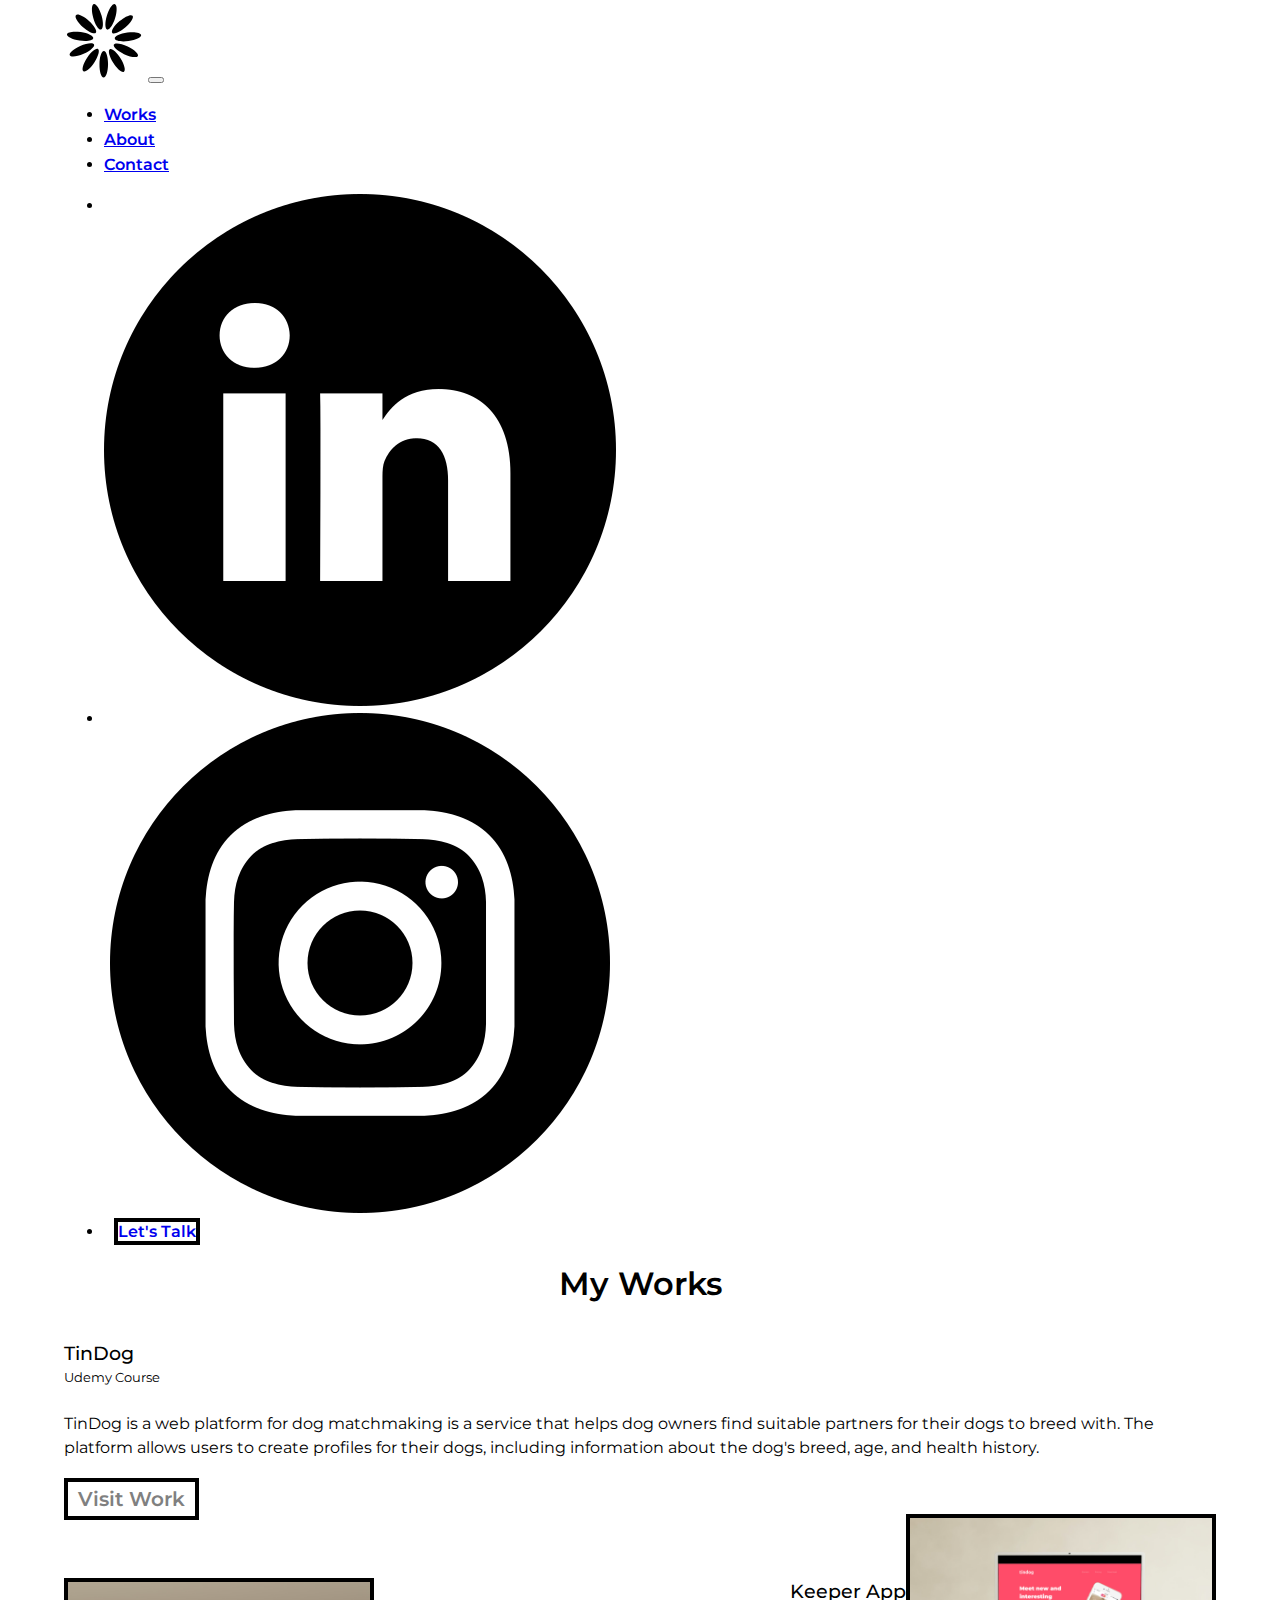
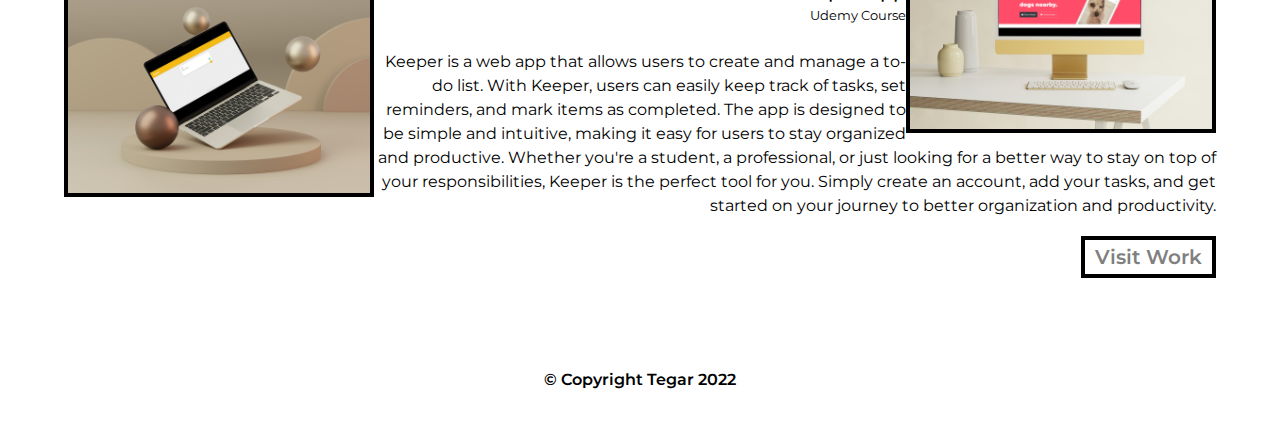
<file: public/works.html>
<!DOCTYPE html>
<html lang="en">
  <head>
    <meta charset="UTF-8" />
    <meta http-equiv="X-UA-Compatible" content="IE=edge" />
    <meta name="viewport" content="width=device-width, initial-scale=1.0" />
    <title>Tegar Setyo</title>

    <!-- Bootstrap CSS -->
    <link rel="stylesheet" href="https://cdn.jsdelivr.net/npm/bootstrap@5.2.2/dist/css/bootstrap.min.css" integrity="sha384-Zenh87qX5JnK2Jl0vWa8Ck2rdkQ2Bzep5IDxbcnCeuOxjzrPF/et3URy9Bv1WTRi" crossorigin="anonymous" />
    <link rel="stylesheet" href="styles.css" />

    <!-- Google Fonts -->
    <link rel="preconnect" href="https://fonts.googleapis.com" />
    <link rel="preconnect" href="https://fonts.gstatic.com" crossorigin />
    <link href="https://fonts.googleapis.com/css2?family=McLaren&family=Montserrat:ital,wght@0,100;0,300;0,400;0,500;0,600;0,700;1,400;1,500;1,600;1,700&display=swap" rel="stylesheet" />
  </head>
  <body>
    <div class="container">
      <!-- Navbar -->
      <nav class="navbar navbar-expand-lg">
        <div class="container-fluid bg-white">
          <a href="./index.html"
            ><svg id="logo-64" class="navbar-brand" width="80" height="80" viewBox="0 0 50 50" fill="none" xmlns="http://www.w3.org/2000/svg">
              <path
                class="ccustom"
                d="M27.5308 40.1395C27.5757 35.5502 26.4122 31.8182 24.9322 31.8037C23.4521 31.7893 22.2159 35.4979 22.1711 40.0871C22.1262 44.6764 23.2897 48.4085 24.7697 48.4229C26.2498 48.4374 27.486 44.7288 27.5308 40.1395Z"
                fill="black"
              ></path>
              <path
                class="ccustom"
                d="M18.947 39.0972C21.4661 35.2608 22.5052 31.4922 21.268 30.6798C20.0307 29.8674 16.9856 32.3188 14.4666 36.1552C11.9475 39.9916 10.9084 43.7601 12.1456 44.5726C13.3829 45.385 16.4279 42.9336 18.947 39.0972Z"
                fill="black"
              ></path>
              <path
                class="ccustom"
                d="M12.2792 33.593C16.4726 31.7278 19.3843 29.1194 18.7827 27.767C18.1812 26.4146 14.2942 26.8304 10.1008 28.6957C5.90744 30.5609 2.99571 33.1693 3.59726 34.5217C4.1988 35.8741 8.08584 35.4583 12.2792 33.593Z"
                fill="black"
              ></path>
              <path
                class="ccustom"
                d="M18.2794 23.9745C18.5046 22.5116 15.0099 20.7597 10.4739 20.0615C5.93778 19.3633 2.07804 19.9833 1.85288 21.4462C1.62772 22.9091 5.1224 24.6609 9.65848 25.3591C14.1945 26.0573 18.0543 25.4373 18.2794 23.9745Z"
                fill="black"
              ></path>
              <path
                class="ccustom"
                d="M19.908 20.4895C20.8882 19.3805 18.895 16.0176 15.4561 12.9783C12.0172 9.93902 8.43482 8.37426 7.45464 9.48332C6.47446 10.5924 8.46766 13.9553 11.9066 16.9946C15.3455 20.0339 18.9279 21.5986 19.908 20.4895Z"
                fill="black"
              ></path>
              <path
                class="ccustom"
                d="M23.1514 18.4528C24.5756 18.0498 24.7171 14.1431 23.4675 9.72704C22.2179 5.31095 20.0503 2.05771 18.6261 2.46072C17.2019 2.86373 17.0604 6.77037 18.31 11.1865C19.5596 15.6025 21.7272 18.8558 23.1514 18.4528Z"
                fill="black"
              ></path>
              <path
                class="ccustom"
                d="M31.9584 11.3239C33.2949 6.9333 33.2305 3.02462 31.8145 2.59361C30.3985 2.16259 28.1672 5.37245 26.8307 9.76304C25.4943 14.1536 25.5587 18.0623 26.9747 18.4933C28.3907 18.9243 30.622 15.7145 31.9584 11.3239Z"
                fill="black"
              ></path>
              <path
                class="ccustom"
                d="M38.2514 17.2565C41.7491 14.285 43.8077 10.9617 42.8493 9.83373C41.891 8.70573 38.2787 10.2002 34.7811 13.1716C31.2834 16.1431 29.2249 19.4664 30.1832 20.5944C31.1415 21.7224 34.7538 20.228 38.2514 17.2565Z"
                fill="black"
              ></path>
              <path
                class="ccustom"
                d="M40.3322 25.6519C44.8812 25.0433 48.4097 23.3607 48.2134 21.8936C48.0172 20.4266 44.1704 19.7307 39.6214 20.3392C35.0725 20.9478 31.5439 22.6304 31.7402 24.0975C31.9365 25.5645 35.7832 26.2605 40.3322 25.6519Z"
                fill="black"
              ></path>
              <path
                class="ccustom"
                d="M46.2004 34.941C46.8285 33.6008 43.9688 30.9355 39.813 28.9879C35.6573 27.0403 31.7792 26.548 31.1511 27.8882C30.523 29.2285 33.3827 31.8938 37.5385 33.8414C41.6942 35.7889 45.5723 36.2813 46.2004 34.941Z"
                fill="black"
              ></path>
              <path
                class="ccustom"
                d="M37.4589 44.8299C38.7119 44.0421 37.7473 40.2537 35.3044 36.3684C32.8615 32.4831 29.8653 29.9722 28.6123 30.76C27.3593 31.5478 28.3239 35.3362 30.7668 39.2215C33.2097 43.1068 36.2059 45.6178 37.4589 44.8299Z"
                fill="black"
              ></path></svg
          ></a>

          <button class="navbar-toggler" type="button" data-bs-toggle="collapse" data-bs-target="#navbarNav" aria-controls="navbarNav" aria-expanded="false" aria-label="Toggle navigation">
            <span class="navbar-toggler-icon"></span>
          </button>
          <div class="collapse navbar-collapse" id="navbarNav">
            <ul class="navbar-nav fs-600">
              <li class="nav-item">
                <a class="nav-link" aria-current="page" href="./works.html">Works</a>
              </li>
              <li class="nav-item">
                <a class="nav-link" href="#about-section">About</a>
              </li>
              <li class="nav-item">
                <a class="nav-link" href="#contact-section">Contact</a>
              </li>
            </ul>
          </div>
          <div class="collapse navbar-collapse justify-content-end" id="navbarNav2">
            <ul class="navbar-nav">
              <li class="nav-item">
                <a class="nav-link icon" href="https://www.linkedin.com/in/tegar-setyo-wicaksono/"><img src="../images/linkedin.png" alt="linkedIn-logo" /></a>
              </li>
              <li class="nav-item">
                <a class="nav-link icon" href="https://www.instagram.com/tegar_sty/"><img src="../images/instagram.png" alt="instagram-logo" /></a>
              </li>
              <li>
                <a class="nav-link button" href="https://www.linkedin.com/in/tegar-setyo-wicaksono/">Let's Talk</a>
              </li>
            </ul>
          </div>
        </div>
      </nav>
    </div>

    <!-- End Navbar -->

    <!-- Works -->
    <div class="container works">
      <h1 class="text-center ff-sans fs-600">My Works</h1>
      <div class="showcase row top-2">
        <div class="description col">
          <h3 class="ff-sans fs-500">TinDog</h3>
          <h5 class="ff-sans fs-400">Udemy Course</h5>
          <br />
          <p>
            TinDog is a web platform for dog matchmaking is a service that helps dog owners find suitable partners for their dogs to breed with. The platform allows users to create profiles for their dogs, including information about the
            dog's breed, age, and health history.
          </p>
          <br />
          <a class="button visit-work" href="tindog-5cq8sxryl-tegarsetyo6.vercel.app">Visit Work</a>
        </div>
        <div class="project-pic col"><img class="project-pic-right" src="/images/tindog_mockup.jpg" alt="" /></div>
      </div>
      <div class="showcase row top-4">
        <div class="project-pic col"><img class="project-pic-left" src="/images/keeper-app.jpg" alt="" /></div>
        <div class="description text-right col">
          <h3 class="ff-sans fs-500">Keeper App</h3>
          <h5 class="ff-sans fs-400">Udemy Course</h5>
          <br />
          <p>
            Keeper is a web app that allows users to create and manage a to-do list. With Keeper, users can easily keep track of tasks, set reminders, and mark items as completed. The app is designed to be simple and intuitive, making it
            easy for users to stay organized and productive. Whether you're a student, a professional, or just looking for a better way to stay on top of your responsibilities, Keeper is the perfect tool for you. Simply create an account,
            add your tasks, and get started on your journey to better organization and productivity.
          </p>
          <br />
          <a class="button visit-work" href="https://keeper-app-nteg-eara2cuzp-tegarsetyo6.vercel.app/">Visit Work</a>
        </div>
      </div>
    </div>
    <!-- End Works -->

    <!-- Footer -->
    <footer class="footer container">
      <h4 class="text-center fs-600">© Copyright Tegar 2022</h4>
    </footer>
    <script src="https://cdn.jsdelivr.net/npm/bootstrap@5.0.2/dist/js/bootstrap.bundle.min.js" integrity="sha384-MrcW6ZMFYlzcLA8Nl+NtUVF0sA7MsXsP1UyJoMp4YLEuNSfAP+JcXn/tWtIaxVXM" crossorigin="anonymous"></script>
  </body>
</html>
</file>
<file: styles.css>
:root {
  /* Color */
  --clr-blk: #000000;
  --clr-pink: #f87171;
  --clr-blue: #4b4efc;

  /* Font Family */
  --ff-sans: 'Montserrat', sans-serif;
}

/* ------------------- */
/* Reset               */
/* ------------------- */

/* https://piccalil.li/blog/a-modern-css-reset/ */

/* Box sizing */
*,
*::before,
*::after {
  box-sizing: border-box;
}

/* Reset margins */
body,
h1,
h2,
h3,
h4,
h5,
p,
figure,
picture {
  margin: 0;
}

h1,
h2,
h3,
h4,
h5,
h6,
p {
  font-weight: 400;
}

/* set up the body */
body {
  font-family: var(--ff-sans-normal);
  font-size: var(--fs-400);
  background-color: hsl(var(--clr-dark));
  color: hsl(var(--clr-white));
  line-height: 1.5;
  min-height: 100vh;
}

/* make images easier to work with */
img,
picture {
  max-width: 100%;
  display: block;
}

/* make form elements easier to work with */
input,
button,
textarea,
select {
  font: inherit;
}

/* remove animations for people who've turned them off */
@media (prefers-reduced-motion: reduce) {
  *,
  *::before,
  *::after {
    animation-duration: 0.01ms !important;
    animation-iteration-count: 1 !important;
    transition-duration: 0.01ms !important;
    scroll-behavior: auto !important;
  }
}

/* ------------------- */
/* General             */
/* ------------------- */

.text-center {
  text-align: center;
}

.text-right {
  text-align: right;
}

.flex {
  display: flex;
}

.flow > * + * {
  margin-top: var(--flow-space, 1rem);
}

.grid {
  display: grid;
}
.top-4 {
  margin-top: 4em;
}
.top-2 {
  margin-top: 2em;
}

.top-1 {
  margin-top: 1em;
}

.container {
  font-family: var(--ff-sans);
}

/* Fonts */
.ff-sans {
  font-family: var(--ff-sans);
}

.fs-500 {
  font-weight: 500;
}
.fs-400 {
  font-weight: 400;
}
.fs-600 {
  font-weight: 600;
}

/* Text Color */
.text-blue {
  color: #4b4efc;
}

.text-black {
  color: #000000;
}

.text-pink {
  color: #f87171;
}

.bg-white {
  background-color: white;
}
/* ------------------- */
/* Other               */
/* ------------------- */

.button {
  border: black 4px solid;
  font-weight: 600;
  margin-inline: 10px;
  margin-top: 8px;
  font-family: var(--ff-sans);
  text-decoration: none;
}

.button:hover {
  background-color: #f87171;
  color: #000000;
  transition-duration: 0.5s;
  transition-timing-function: ease;
}

.icon {
  width: 64px;
}

.nav-item:after {
  content: '';
  display: block;
  height: 1px;
  width: 0;
  background: transparent;
  transition: width 0.5s ease, background-color 0.5s ease;
}

.nav-item:hover:after {
  width: 100%;
  background: #f87171;
}

.heading-wrap {
  margin-top: 2em;
  margin-bottom: 11em;
}

.heading {
  text-align: center;
  font-size: 5.25em;
}

.love-icon {
  width: 3.5em;
  position: relative;
  left: 75%;
}

.one-third {
  width: 33%;
}

.gallery-img {
  border-radius: 8px;
  padding: 4px 0;
  max-height: 480px;
  filter: brightness(0.75); /* Default brightness */
  transition: filter 0.3s ease;
}

.gallery-img:hover {
  filter: brightness(1); /* Increase the value for more brightness on hover */
}

.gallery-img-stand {
  border-radius: 8px;
  padding: 4px 0;
  height: 100%;
}

.about-wrap {
  margin: 1em 0;
}

.container-gallery {
  margin-top: 124px;
}

.profile-pic {
  width: 310px;
  border: black solid 4px;
  float: right;
  text-align: center;
}

.project-pic-right {
  width: 400px;
  border: black solid 4px;
  float: right;
}

.project-pic-left {
  width: 400px;
  border: black solid 4px;
  float: left;
}

.resume {
  font-size: 24px;
  height: 2em;
  width: 8em;
  text-align: center;
  color: gray;
  padding: 4px;
  margin: auto 0 0;
}

.mail-icon {
  width: 24px;
  display: inline-block;
  position: relative;
  bottom: 2px;
}

.mail-button {
  font-size: 22px;
  height: 2em;
  width: 8em;
  text-align: center;
  color: gray;
  padding: 8px;
  margin: auto 0 0;
}

.footer {
  margin: 6em 0 2em 0;
}

.visit-work {
  align-self: flex-end;
  font-size: 20px;
  height: 2em;
  width: 8em;
  text-align: center;
  color: gray;
  padding: 5px 10px;
  margin: 0;
}

.profile-description {
  display: grid;
  text-align: center;
  align-items: end;
  margin: 1em 0;
}

.aside {
  padding: 2em;
}

.main-title {
  padding: 1em;
}

.content {
  display: flex;
}

#contact-section {
  border-top: 1px solid black;
  border-bottom: 1px solid black;
  padding: 2em;
}

.hidden {
  opacity: 0;
  transition: all 1s;
  transform: translateX(-100%);
  transition: all 1s;
}

.show {
  opacity: 1;
  filter: blur(0);
  transform: translateX(0);
}

.showcase:nth-child(2) {
  transition-delay: 200ms;
}

.showcase:nth-child(3) {
  transition-delay: 400ms;
}

.showcase:nth-child(4) {
  transition-delay: 500ms;
}

/* Animation */

.animation-container {
  height: 60vh;
  display: flex;
  justify-content: center;
  align-items: center;
  color: black;
}

.string {
  display: flex;
  flex-direction: column;
  text-align: center;
  animation: move 4s infinite;
}

.greeting {
  position: relative;
  top: 12vmin;
  animation: white-out 5s infinite;
}

.closure::after {
  content: '';
  position: absolute;
  height: 26vmin;
  width: 55vmin;
  background: white;
  transform: translate(-60vmin, -26.5vmin);
}

.closure::before {
  content: '';
  position: absolute;
  height: 25vmin;
  width: 55vmin;
  background: white;
  transform: translate(-50vmin, 8vmin);
}

.en {
  color: #fa8231;
}

.es {
  color: var(--clr-blue);
}

.de {
  color: #c678dd;
}

.it {
  color: #a9b0bd;
}

@keyframes move {
  25% {
    transform: translatey(-8vmin);
    opacity: 1;
  }
  50% {
    transform: translatey(-16vmin);
  }
  75% {
    transform: translatey(-24.5vmin);
  }
}

.job-desc {
  text-align: center;
  padding: 24px;
}

.job-desc img {
  margin: auto;
  width: 48px;
}

/* For Mobile */

@media screen and (max-width: 700px) {
  .heading {
    font-size: 32px;
  }

  .animation-container {
    height: 28vh;
    display: flex;
    justify-content: center;
    align-items: center;
    color: black;
    margin-top: 48px;
  }

  .heading-wrap {
    margin: 2em 0 2em;
  }

  .love-icon {
    width: 28px;
  }

  .about-left {
    order: 2;
    text-align: center;
  }

  .content {
    display: grid;
  }

  .gallery {
    display: grid;
  }

  .profile-pic {
    display: block;
    margin-left: auto;
    margin-right: auto;
    width: 200px;
    float: none;
  }

  .about-heading,
  .bio {
    margin-top: 1em;
  }

  .resume {
    position: relative;
    top: 16px;
    font-size: 22px;
  }

  .about-right {
    order: 1;
  }

  .resume {
    margin: auto;
  }

  .navbar-brand {
    width: 48px;
  }

  .mail-button {
    font-size: 22px;
  }

  .description {
    order: 2;
    font-size: 12px;
    text-align: left;
  }

  h3 {
    font-size: 16px;
  }

  h5 {
    font-size: 14px;
  }

  .project-pic {
    order: 1;
  }

  .visit-work {
    font-size: 14px;
  }

  .card .row {
    display: grid;
  }
}

/* @media screen and (max-width: 960px) {
  .heading {
    font-size: 42px;
  }

  .content {
    display: grid;
  }

  .love-icon {
    width: 28px;
    position: relative;
    left: 600px;
  }

  .about-heading,
  .bio,
  .resume {
    margin-top: 1em;
  }

  .profile-pic {
    width: 700px;
  }
} */
</file>
<file: public/styles.css>
:root {
  /* Color */
  --clr-blk: #000000;
  --clr-pink: #f87171;
  --clr-blue: #4b4efc;

  /* Font Family */
  --ff-sans: 'Montserrat', sans-serif;
}

/* ------------------- */
/* Reset               */
/* ------------------- */

/* https://piccalil.li/blog/a-modern-css-reset/ */

/* Box sizing */
*,
*::before,
*::after {
  box-sizing: border-box;
}

/* Reset margins */
body,
h1,
h2,
h3,
h4,
h5,
p,
figure,
picture {
  margin: 0;
}

h1,
h2,
h3,
h4,
h5,
h6,
p {
  font-weight: 400;
}

/* set up the body */
body {
  font-family: var(--ff-sans-normal);
  font-size: var(--fs-400);
  background-color: hsl(var(--clr-dark));
  color: hsl(var(--clr-white));
  line-height: 1.5;
  min-height: 100vh;
}

/* make images easier to work with */
img,
picutre {
  max-width: 100%;
  display: block;
}

/* make form elements easier to work with */
input,
button,
textarea,
select {
  font: inherit;
}

/* remove animations for people who've turned them off */
@media (prefers-reduced-motion: reduce) {
  *,
  *::before,
  *::after {
    animation-duration: 0.01ms !important;
    animation-iteration-count: 1 !important;
    transition-duration: 0.01ms !important;
    scroll-behavior: auto !important;
  }
}

/* ------------------- */
/* General             */
/* ------------------- */

.text-center {
  text-align: center;
}

.text-right {
  text-align: right;
}

.flex {
  display: flex;
}

.flow > * + * {
  margin-top: var(--flow-space, 1rem);
}

.grid {
  display: grid;
}
.top-4 {
  margin-top: 4em;
}
.top-2 {
  margin-top: 2em;
}

.top-1 {
  margin-top: 1em;
}

.container {
  margin-inline: auto;
  max-width: 80rem;
  font-family: var(--ff-sans);
  padding: 0 64px;
}

/* Fonts */
.ff-sans {
  font-family: var(--ff-sans);
}

.fs-500 {
  font-weight: 500;
}
.fs-400 {
  font-weight: 400;
}
.fs-600 {
  font-weight: 600;
}

/* Text Color */
.text-blue {
  color: #4b4efc;
}

.text-black {
  color: #000000;
}

.text-pink {
  color: #f87171;
}

.bg-white {
  background-color: white;
}
/* ------------------- */
/* Other               */
/* ------------------- */

.button {
  border: black 4px solid;
  font-weight: 600;
  margin-inline: 10px;
  margin-top: 8px;
  font-family: var(--ff-sans);
  text-decoration: none;
}

.button:hover {
  background-color: #f87171;
  color: #000000;
  transition-duration: 0.5s;
  transition-timing-function: ease;
}

.icon {
  width: 64px;
}

.nav-item:after {
  content: '';
  display: block;
  height: 1px;
  width: 0;
  background: transparent;
  transition: width 0.5s ease, background-color 0.5s ease;
}

.nav-item:hover:after {
  width: 100%;
  background: #f87171;
}

.heading-wrap {
  margin-top: 2em;
  margin-bottom: 6em;
}

.heading {
  text-align: center;
  font-size: 5.25em;
}

.about-left {
  row-gap: 0;
}

.love-icon {
  width: 3.5em;
  position: relative;
  left: 75%;
}

.about-wrap {
  margin: 3em 0;
}

.profile-pic {
  width: 310px;
  border: black solid 4px;
  float: right;
  text-align: center;
}

.project-pic-right {
  width: 310px;
  border: black solid 4px;
  float: right;
}

.project-pic-left {
  width: 310px;
  border: black solid 4px;
  float: left;
}

.resume {
  font-size: 24px;
  height: 2em;
  width: 8em;
  text-align: center;
  color: gray;
  padding: 4px;
  margin: auto 0 0;
}

.mail-icon {
  width: 24px;
  display: inline-block;
  position: relative;
  bottom: 2px;
}

.mail-button {
  font-size: 22px;
  height: 2em;
  width: 8em;
  text-align: center;
  color: gray;
  padding: 8px;
  margin: auto 0 0;
}

.footer {
  margin: 6em 0 2em 0;
}

.visit-work {
  align-self: flex-end;
  font-size: 20px;
  height: 2em;
  width: 8em;
  text-align: center;
  color: gray;
  padding: 5px 10px;
  margin: 0;
}

/* For Mobile */

@media screen and (max-width: 576px) {
  .heading {
    font-size: 36px;
  }

  .love-icon {
    width: 28px;
    position: relative;
    left: 400px;
  }

  .about-left {
    order: 2;
    text-align: center;
  }

  .profile-pic {
    display: block;
    margin-left: auto;
    margin-right: auto;
    width: 200px;
    float: none;
  }

  .about-heading,
  .bio {
    margin-top: 1em;
  }

  .resume {
    position: relative;
    top: 16px;
    font-size: 22px;
  }

  .about-right {
    order: 1;
  }

  .resume {
    margin: auto;
  }

  .navbar-brand {
    width: 48px;
  }

  .mail-button {
    font-size: 22px;
  }

  .description {
    order: 2;
    font-size: 12px;
    text-align: left;
  }

  h3 {
    font-size: 16px;
  }

  h5 {
    font-size: 14px;
  }

  .project-pic {
    order: 1;
  }

  .visit-work {
    font-size: 14px;
  }
}

@media (min-width: 576px) and (max-width: 960px) {
  .heading {
    font-size: 42px;
  }

  .love-icon {
    width: 28px;
    position: relative;
    left: 600px;
  }

  .about-heading,
  .bio,
  .resume {
    margin-top: 1em;
  }

  .about-right {
    display: flex;
    align-items: center;
  }

  .profile-pic {
    width: 700px;
  }
}
</file>
